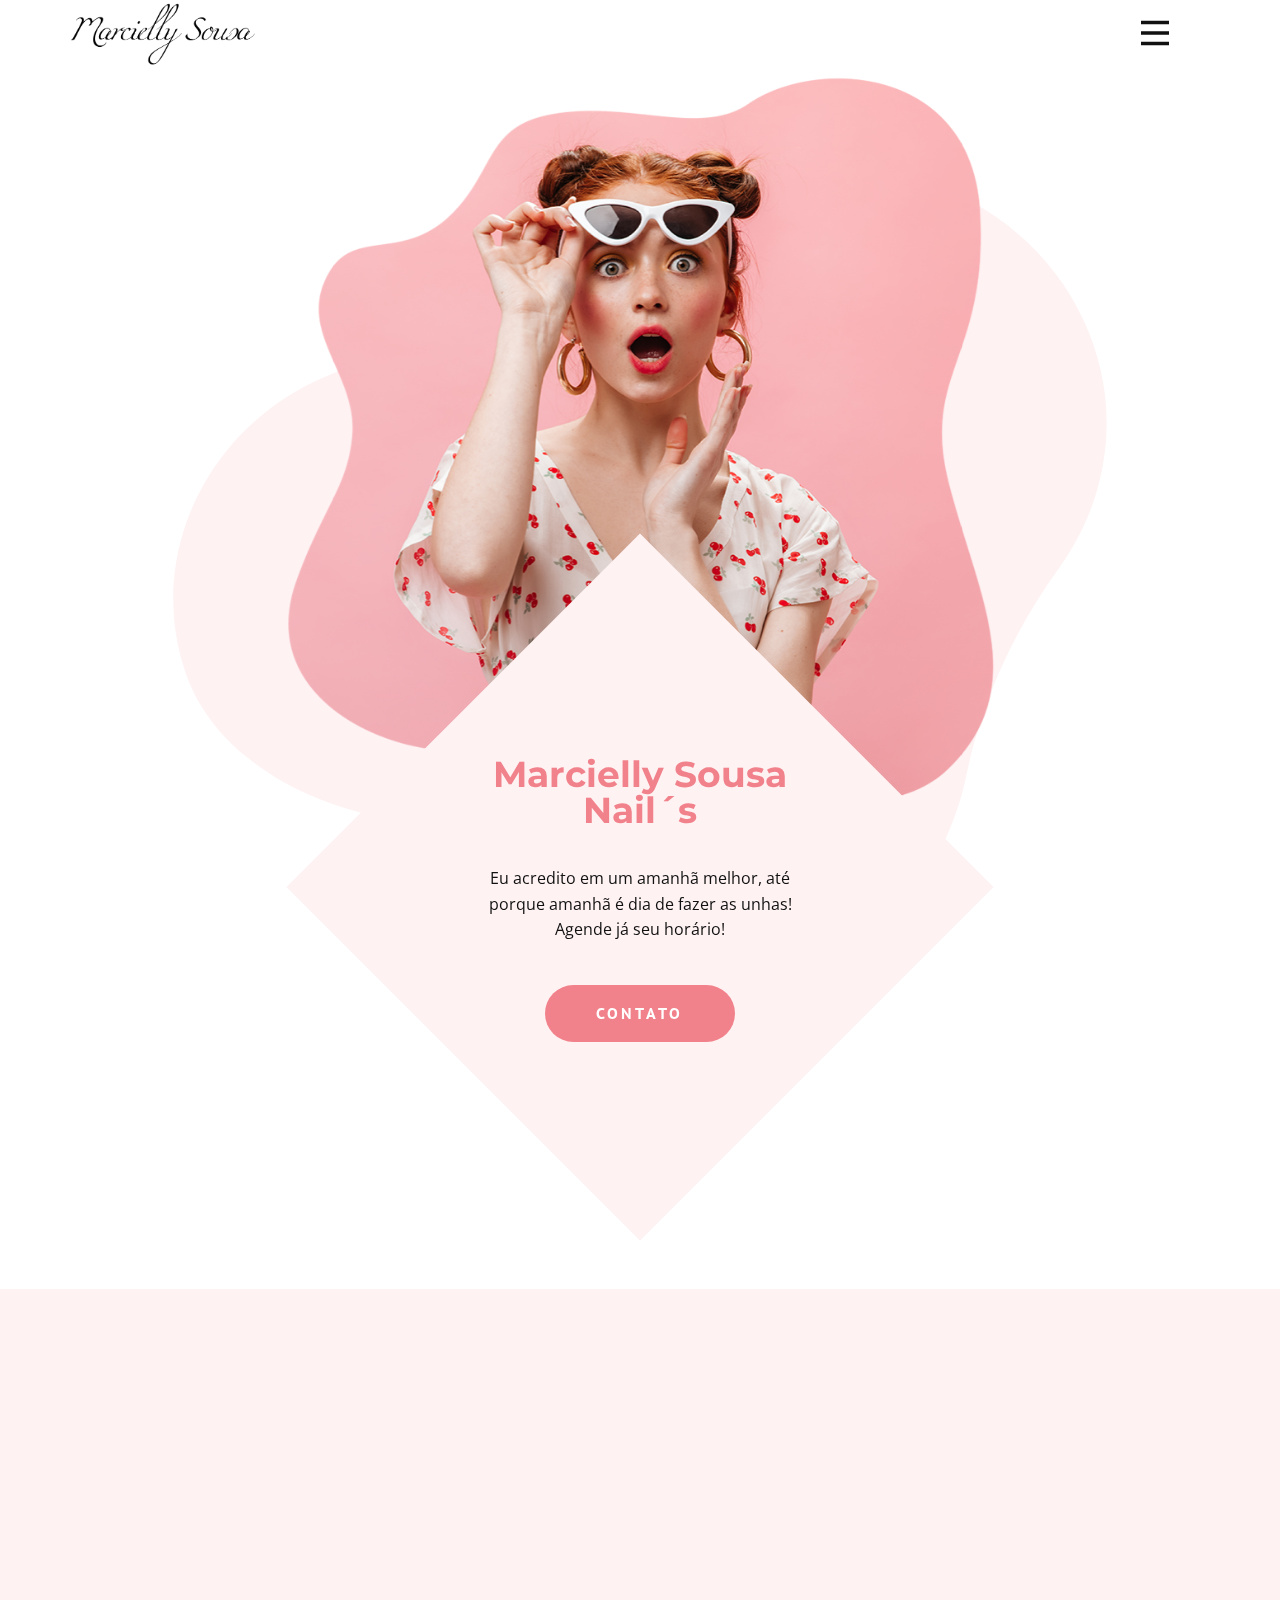
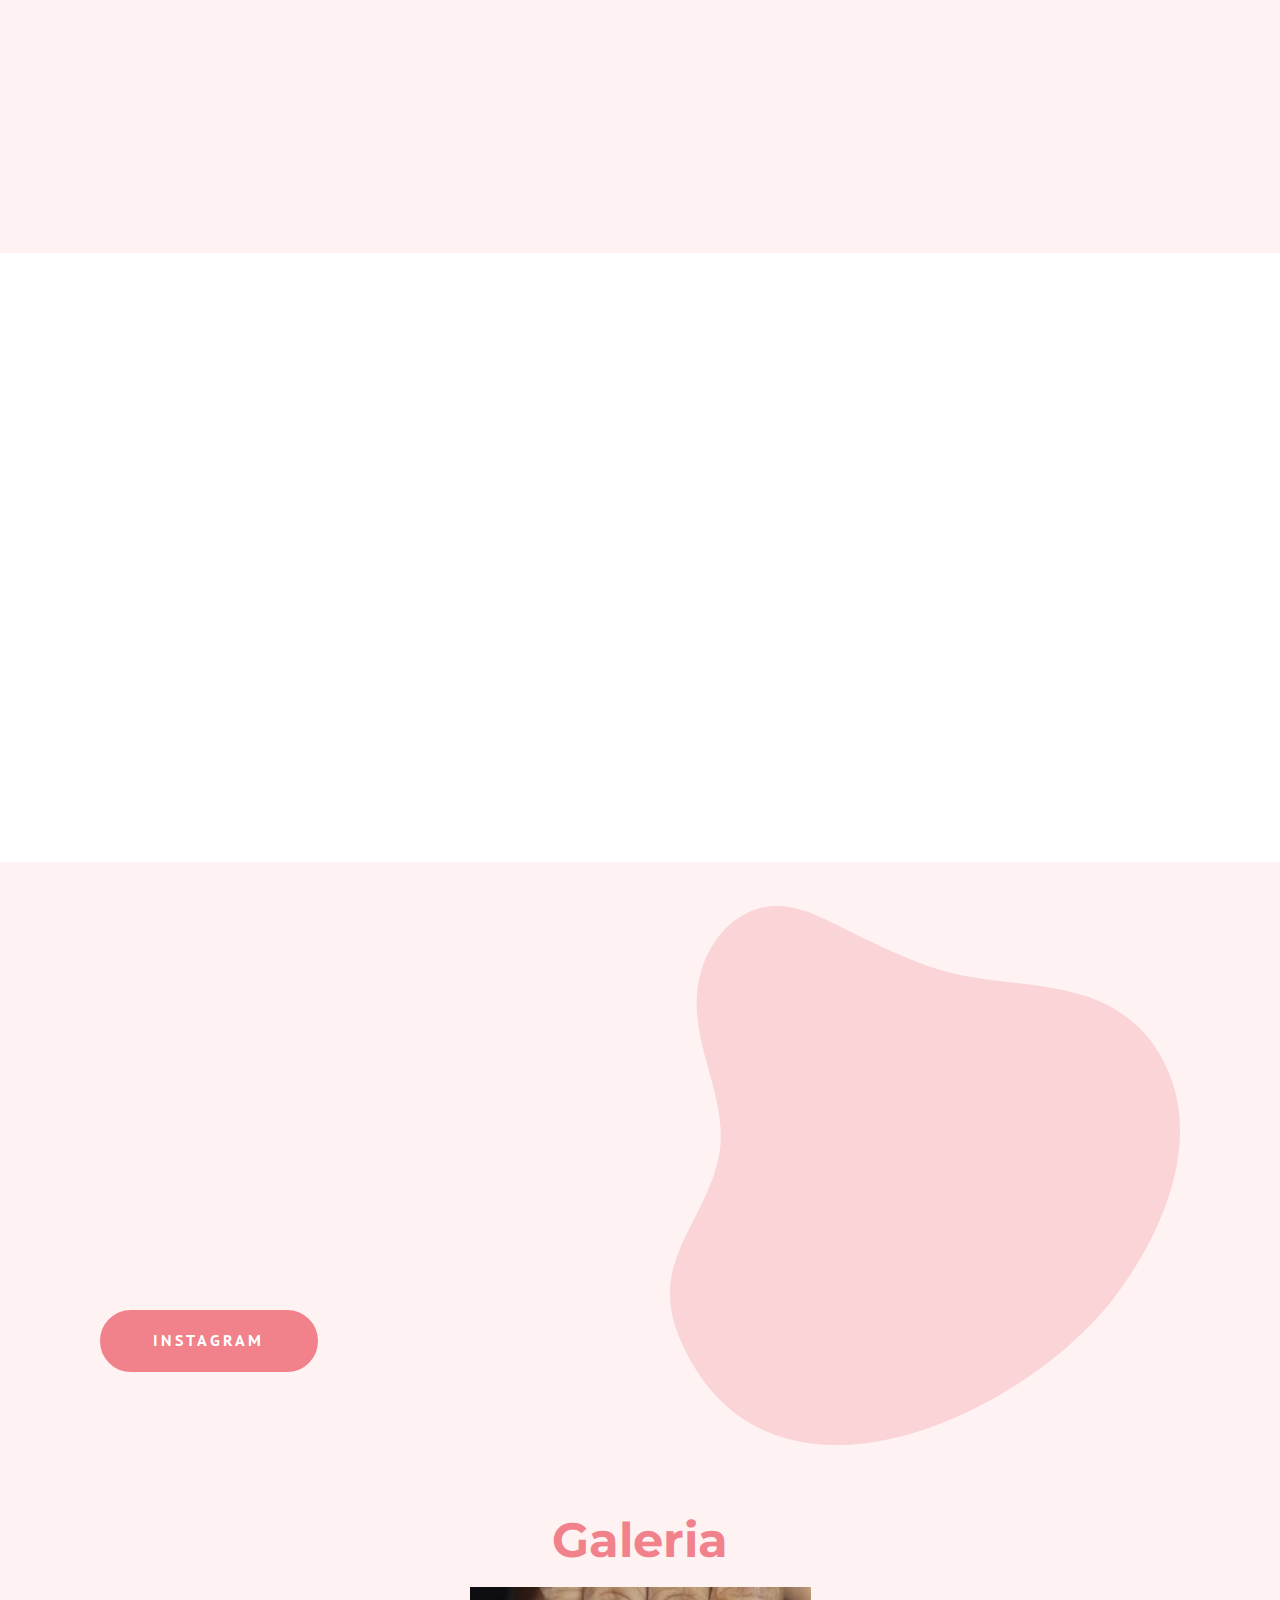
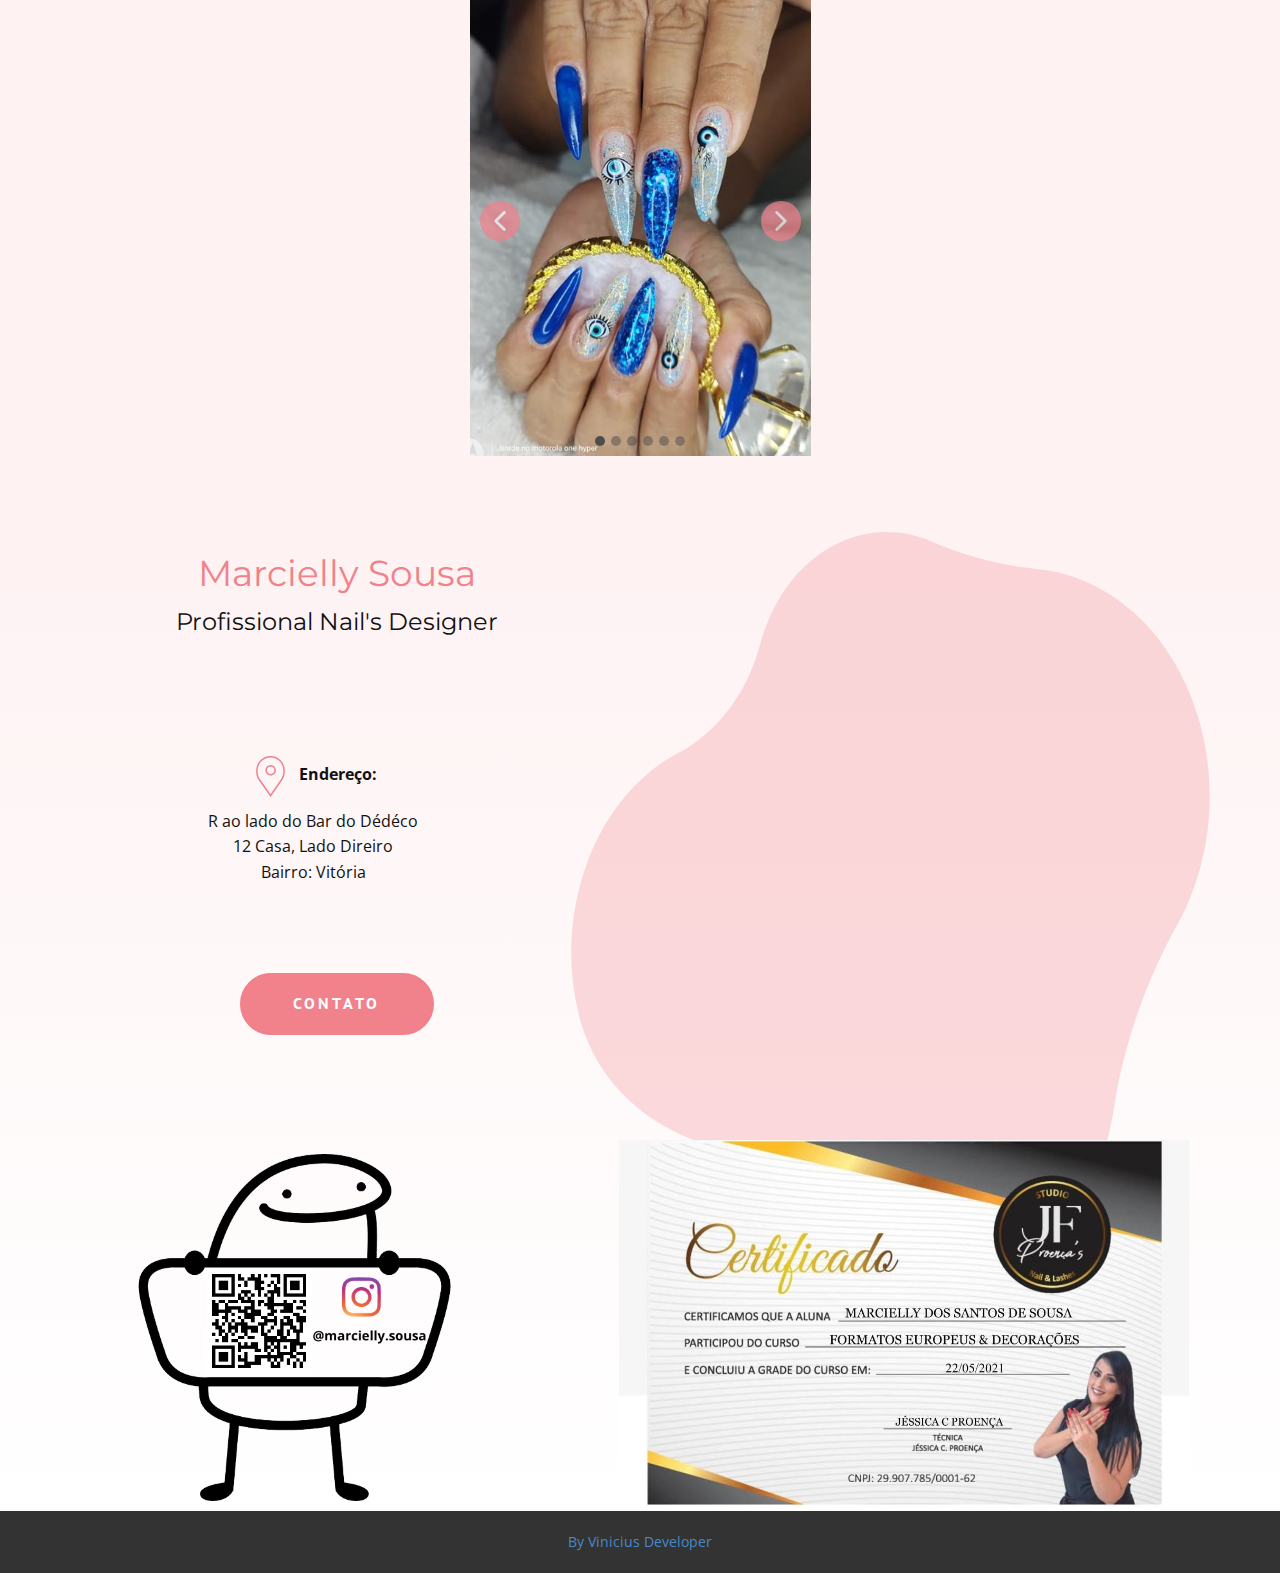
<file: index.html>
<!DOCTYPE html>
<html style="font-size: 16px;" lang="pt"><head>
    <meta name="viewport" content="width=device-width, initial-scale=1.0">
    <meta charset="utf-8">
    <meta name="keywords" content="Simple steps, ​Top Fashion and Beauty Tips">
    <meta name="description" content="">
    <title>Página Inicial</title>
    <link rel="stylesheet" href="nicepage.css" media="screen">
<link rel="stylesheet" href="Página-Inicial.css" media="screen">
    <script class="u-script" type="text/javascript" src="jquery-1.9.1.min.js" defer=""></script>
    <script class="u-script" type="text/javascript" src="nicepage.js" defer=""></script>
    <meta name="generator" content="Nicepage 4.14.7, nicepage.com">
    <link id="u-theme-google-font" rel="stylesheet" href="https://fonts.googleapis.com/css?family=Montserrat:100,100i,200,200i,300,300i,400,400i,500,500i,600,600i,700,700i,800,800i,900,900i|Open+Sans:300,300i,400,400i,500,500i,600,600i,700,700i,800,800i">
    <link id="u-page-google-font" rel="stylesheet" href="https://fonts.googleapis.com/css?family=Montserrat:100,100i,200,200i,300,300i,400,400i,500,500i,600,600i,700,700i,800,800i,900,900i|PT+Sans:400,400i,700,700i">
    
    
    
    
    
    
    
    <script type="application/ld+json">{
		"@context": "http://schema.org",
		"@type": "Organization",
		"name": "WebSite2471846",
		"url": "/",
		"logo": "images/logonome1.png"
}</script>
    <meta name="theme-color" content="#478ac9">
    <meta property="og:title" content="Página Inicial">
    <meta property="og:description" content="">
    <meta property="og:type" content="website">
    <link rel="canonical" href="/">
  </head>
  <body data-home-page="https://marciellynailsdesigner.nicepage.io/Página-Inicial.html?version=738d2bb8-1426-441e-8de7-b2bdb306bc64" data-home-page-title="Página Inicial" class="u-body u-xl-mode" data-lang="pt"><header class="u-clearfix u-header u-header" id="sec-9b66"><div class="u-clearfix u-sheet u-sheet-1">
        <a href="Página-Inicial.html" data-page-id="2471857" class="u-image u-logo u-image-1" data-image-width="500" data-image-height="173" title="Página Inicial">
          <img src="images/logonome1.png" class="u-logo-image u-logo-image-1" data-lang-en="">
        </a>
        <nav class="u-menu u-menu-one-level u-offcanvas u-menu-1" data-responsive-from="XL">
          <div class="menu-collapse" style="font-size: 1rem; letter-spacing: 0px;">
            <a class="u-button-style u-custom-left-right-menu-spacing u-custom-padding-bottom u-custom-text-active-color u-custom-top-bottom-menu-spacing u-nav-link u-text-active-palette-1-base u-text-hover-palette-2-base" href="#" data-lang-en="{&quot;content&quot;:&quot;<svg class=\&quot;u-svg-link\&quot; viewBox=\&quot;0 0 24 24\&quot;><use xlink:href=\&quot;#menu-hamburger\&quot;></use></svg><svg class=\&quot;u-svg-content\&quot; version=\&quot;1.1\&quot; id=\&quot;menu-hamburger\&quot; viewBox=\&quot;0 0 16 16\&quot; x=\&quot;0px\&quot; y=\&quot;0px\&quot; xmlns:xlink=\&quot;http://www.w3.org/1999/xlink\&quot; xmlns=\&quot;http://www.w3.org/2000/svg\&quot;>    <g>        <rect y=\&quot;1\&quot; width=\&quot;16\&quot; height=\&quot;2\&quot;></rect>        <rect y=\&quot;7\&quot; width=\&quot;16\&quot; height=\&quot;2\&quot;></rect>        <rect y=\&quot;13\&quot; width=\&quot;16\&quot; height=\&quot;2\&quot;></rect>    </g></svg>&quot;,&quot;href&quot;:&quot;#&quot;}" style="padding: 6px; font-size: calc(1em + 12px);">
              <svg class="u-svg-link" viewBox="0 0 24 24"><use xlink:href="#menu-hamburger"></use></svg>
              <svg class="u-svg-content" version="1.1" id="menu-hamburger" viewBox="0 0 16 16" x="0px" y="0px" xmlns:xlink="http://www.w3.org/1999/xlink" xmlns="http://www.w3.org/2000/svg"><g><rect y="1" width="16" height="2"></rect><rect y="7" width="16" height="2"></rect><rect y="13" width="16" height="2"></rect>
</g></svg>
            </a>
          </div>
          <div class="u-custom-menu u-nav-container">
            <ul class="u-nav u-unstyled u-nav-1"><li class="u-nav-item"><a class="u-button-style u-nav-link u-text-active-palette-2-base u-text-hover-palette-2-base" href="Página-Inicial.html" style="padding: 10px 20px;">Página Inicial</a>
</li><li class="u-nav-item"><a class="u-button-style u-nav-link u-text-active-palette-2-base u-text-hover-palette-2-base" href="https://api.whatsapp.com/send?phone=5591993090369" target="_blank" style="padding: 10px 20px;">Contato</a>
</li></ul>
          </div>
          <div class="u-custom-menu u-nav-container-collapse">
            <div class="u-black u-container-style u-inner-container-layout u-opacity u-opacity-95 u-sidenav">
              <div class="u-inner-container-layout u-sidenav-overflow">
                <div class="u-menu-close"></div>
                <ul class="u-align-center u-nav u-popupmenu-items u-unstyled u-nav-2"><li class="u-nav-item"><a class="u-button-style u-nav-link" href="Página-Inicial.html">Página Inicial</a>
</li><li class="u-nav-item"><a class="u-button-style u-nav-link" href="https://api.whatsapp.com/send?phone=5591993090369" target="_blank">Contato</a>
</li></ul>
              </div>
            </div>
            <div class="u-black u-menu-overlay u-opacity u-opacity-70"></div>
          </div>
        </nav>
      </div></header> 
    <section class="u-align-center u-clearfix u-section-1" id="sec-b9d9">
      <div class="u-clearfix u-sheet u-valign-middle-md u-valign-middle-sm u-sheet-1">
        <div class="u-expanded-width-sm u-shape u-shape-svg u-text-palette-2-light-3 u-shape-1" data-animation-name="customAnimationIn" data-animation-duration="1500" data-animation-direction="X" data-animation-delay="500">
          <svg class="u-svg-link" preserveAspectRatio="none" viewBox="0 0 160 150" style=""><use xlink:href="#svg-cade"></use></svg>
          <svg class="u-svg-content" viewBox="0 0 160 150" x="0px" y="0px" id="svg-cade"><path d="M43.2,126.9c14.2,1.3,27.6,7,39.1,15.6c8.3,6.1,19.4,10.3,32.7,5.3c11.7-4.4,18.6-17.4,21-30.2c2.6-13.3,8.1-25.9,15.7-37.1
	c8.3-12.1,10.8-27.9,5.3-42.7C150.5,20.3,134.6,9,117,7.6C107.9,6.9,98.8,5,90.1,1.9C83-0.6,75-0.7,67.4,2.1
	c-9.9,3.7-17,11.6-20.1,21c-3.3,10.1-10.9,18-20.6,22.2c-0.1,0-0.1,0.1-0.2,0.1c-20.3,8.9-31,32-24.6,53.2
	C6.9,115.6,25.2,125.2,43.2,126.9z"></path></svg>
        </div>
        <img class="u-expanded-width-sm u-image u-image-contain u-image-1" src="images/52c70f34-3694-5b1a-028f-bb6d4f256f7d.png" data-image-width="900" data-image-height="912" data-animation-name="customAnimationIn" data-animation-duration="1500" data-lang-en=""><span class="u-hidden-sm u-hidden-xs u-icon u-text-palette-2-light-3 u-icon-1" data-animation-name="customAnimationIn" data-animation-duration="1500" data-animation-delay="500"><svg class="u-svg-link" preserveAspectRatio="xMidYMin slice" viewBox="0 0 1000 1000" style=""><use xlink:href="#svg-3a1a"></use></svg><svg class="u-svg-content" viewBox="0 0 1000 1000" x="0px" y="0px" id="svg-3a1a" style="enable-background:new 0 0 1000 1000;"><rect x="152.8" y="152.8" transform="matrix(0.7071 -0.7071 0.7071 0.7071 -207.1068 500)" style="fill:currentColor;" width="694.4" height="694.4"></rect></svg></span>
        <div class="u-align-center u-container-style u-group u-shape-rectangle u-group-1" data-animation-name="customAnimationIn" data-animation-duration="1000">
          <div class="u-container-layout u-container-layout-1">
            <h3 class="u-text u-text-palette-2-base u-text-1" data-lang-en="Beauty Secrets"> Marcielly Sousa<br>Nail´s
            </h3>
            <p class="u-text u-text-2" data-lang-en="Habitant morbi tristique senectus et. Nec dui nunc mattis enim ut tellus. Semper auctor neque vitae tempus quam pellentesque nec nam aliquam.&amp;nbsp;<br><br>Image from <a href=&quot;https://www.freepik.com/&quot; class=&quot;u-active-none u-border-1 u-border-active-grey-60 u-border-hover-grey-60 u-border-no-left u-border-no-right u-border-no-top u-border-palette-2-base u-bottom-left-radius-0 u-bottom-right-radius-0 u-btn u-button-link u-button-style u-hover-none u-none u-radius-0 u-text-body-color u-top-left-radius-0 u-top-right-radius-0 u-block-4c1d-10&quot; target=&quot;_blank&quot; style=&quot;font-weight: 500; padding-top: 0; padding-bottom: 0; padding-left: 0; padding-right: 0&quot;>Freepik</a>"> Eu acredito em um amanhã melhor, até porque amanhã é dia de fazer as unhas! Agende já seu horário!<br>
            </p>
            <a href="https://api.whatsapp.com/send?phone=5591993090369" class="u-active-white u-border-none u-btn u-btn-round u-button-style u-custom-font u-font-pt-sans u-hover-white u-palette-2-base u-radius-50 u-text-active-palette-2-base u-text-hover-palette-2-base u-btn-1" data-lang-en="read more" target="_blank">CONTATO</a>
          </div>
        </div>
      </div>
    </section>
    <section class="u-align-center u-clearfix u-palette-2-light-3 u-section-2" id="carousel_81fa">
      <div class="u-clearfix u-sheet u-valign-middle-lg u-sheet-1">
        <h2 class="u-text u-text-default-xl u-text-1" data-animation-name="customAnimationIn" data-animation-duration="1500" data-animation-delay="500" data-lang-en="Simple steps"> Serviços</h2>
        <div class="u-expanded-width-lg u-expanded-width-xl u-list u-list-1">
          <div class="u-repeater u-repeater-1">
            <div class="u-align-left u-border-2 u-border-palette-2-light-2 u-container-style u-list-item u-radius-20 u-repeater-item u-shape-round u-white u-list-item-1" data-animation-name="customAnimationIn" data-animation-duration="1500">
              <div class="u-container-layout u-similar-container u-valign-bottom-md u-valign-bottom-sm u-valign-bottom-xs u-valign-top-lg u-valign-top-xl u-container-layout-1">
                <div class="u-align-center u-container-style u-group u-palette-2-light-3 u-radius-50 u-shape-round u-group-1" data-animation-name="customAnimationIn" data-animation-duration="1500">
                  <div class="u-container-layout u-valign-middle">
                    <h6 class="u-text u-text-palette-2-base u-text-2" data-lang-en="1">1</h6>
                  </div>
                </div>
                <h5 class="u-text u-text-palette-2-base u-text-3" data-animation-name="customAnimationIn" data-animation-duration="1500" data-animation-delay="500" data-lang-en="​Drink water"> Alongamento</h5>
                <ul class="u-text u-text-grey-50 u-text-4" data-animation-name="customAnimationIn" data-animation-duration="1500" data-animation-delay="0" data-lang-en="Sample text. Click to select the text box. Click again or double click to start editing the text.">
                  <li> Aplicação de Fibra</li>
                  <li>Banho de Gel</li>
                </ul>
                <a href="https://api.whatsapp.com/send?phone=5591993090369" class="u-border-2 u-border-palette-2-base u-btn u-btn-round u-button-style u-hover-palette-2-base u-none u-radius-50 u-text-hover-white u-btn-1" data-animation-name="customAnimationIn" data-animation-duration="1500" data-animation-delay="500" data-lang-en="more" target="_blank">AGENDE JÁ</a>
              </div>
            </div>
            <div class="u-align-left u-border-2 u-border-palette-2-light-2 u-container-style u-list-item u-radius-20 u-repeater-item u-shape-round u-video-cover u-white u-list-item-2" data-animation-name="customAnimationIn" data-animation-duration="1500">
              <div class="u-container-layout u-similar-container u-valign-bottom-md u-valign-bottom-sm u-valign-bottom-xs u-valign-top-lg u-valign-top-xl u-container-layout-3">
                <div class="u-align-center u-container-style u-group u-palette-2-light-3 u-radius-50 u-shape-round u-group-2" data-animation-name="customAnimationIn" data-animation-duration="1500">
                  <div class="u-container-layout u-valign-middle">
                    <h6 class="u-text u-text-default u-text-palette-2-base u-text-5" data-lang-en="2">2</h6>
                  </div>
                </div>
                <h5 class="u-text u-text-palette-2-base u-text-6" data-animation-name="customAnimationIn" data-animation-duration="1500" data-animation-delay="500" data-lang-en="​Use face masks"> Manutenção</h5>
                <ul class="u-text u-text-grey-50 u-text-7" data-animation-name="customAnimationIn" data-animation-duration="1500" data-animation-delay="0" data-lang-en="Sample text. Click to select the text box. Click again or double click to start editing the text.">
                  <li> Fibra</li>
                  <li>Banho de Gel</li>
                  <li>Blindagem</li>
                </ul>
                <a href="https://api.whatsapp.com/send?phone=5591993090369" class="u-border-2 u-border-palette-2-base u-btn u-btn-round u-button-style u-hover-palette-2-base u-none u-radius-50 u-text-hover-white u-btn-2" data-animation-name="customAnimationIn" data-animation-duration="1500" data-animation-delay="500" data-lang-en="more" target="_blank"> AGENDE JÁ</a>
              </div>
            </div>
            <div class="u-align-left u-border-2 u-border-palette-2-light-2 u-container-style u-list-item u-radius-20 u-repeater-item u-shape-round u-video-cover u-white u-list-item-3" data-animation-name="customAnimationIn" data-animation-duration="1500">
              <div class="u-container-layout u-similar-container u-valign-bottom-md u-valign-bottom-sm u-valign-bottom-xs u-valign-top-lg u-valign-top-xl u-container-layout-5">
                <div class="u-align-center u-container-style u-group u-palette-2-light-3 u-radius-50 u-shape-round u-group-3" data-animation-name="customAnimationIn" data-animation-duration="1500">
                  <div class="u-container-layout u-valign-middle">
                    <h6 class="u-text u-text-default u-text-palette-2-base u-text-8" data-lang-en="3">3</h6>
                  </div>
                </div>
                <h5 class="u-text u-text-palette-2-base u-text-9" data-animation-name="customAnimationIn" data-animation-duration="1500" data-animation-delay="500" data-lang-en="​Use face gloss"> Adicionais</h5>
                <ul class="u-text u-text-grey-50 u-text-10" data-animation-name="customAnimationIn" data-animation-duration="1500" data-animation-delay="0" data-lang-en="Sample text. Click to select the text box. Click again or double click to start editing the text.">
                  <li> Retirada do Alongamento</li>
                  <li>Unha Quebrada: Na Manutenção ou Fora da Manutenção</li>
                </ul>
                <a href="https://api.whatsapp.com/send?phone=5591993090369" class="u-border-2 u-border-palette-2-base u-btn u-btn-round u-button-style u-hover-palette-2-base u-none u-radius-50 u-text-hover-white u-btn-3" data-animation-name="customAnimationIn" data-animation-duration="1500" data-animation-delay="500" data-lang-en="more" target="_blank"> AGENDE JÁ</a>
              </div>
            </div>
          </div>
        </div>
      </div>
    </section>
    <section class="u-clearfix u-valign-middle-md u-valign-middle-sm u-white u-section-3" id="carousel_3839">
      <div class="u-clearfix u-layout-wrap u-layout-wrap-1">
        <div class="u-layout" style="">
          <div class="u-layout-row" style="">
            <div class="u-align-left-xl u-container-style u-layout-cell u-shape-rectangle u-size-29-lg u-size-29-xl u-size-60-md u-size-60-sm u-size-60-xs u-layout-cell-1" data-animation-name="customAnimationIn" data-animation-duration="1500" data-animation-delay="500">
              <div class="u-container-layout u-valign-top-sm u-container-layout-1">
                <h3 class="u-align-center-lg u-align-center-md u-align-center-sm u-align-center-xs u-text u-text-palette-2-base u-text-1" data-lang-en="​How to refresh your style">
                  <span style="font-size: 2rem;">Benefícios de Fazer as Unhas</span>
                </h3>
                <ul class="u-align-left-lg u-align-left-md u-align-left-sm u-align-left-xs u-text u-text-2" data-lang-en="​Duis aute irure dolor in reprehenderit in voluptate velit esse cillum dolore eu fugiat nulla pariatur. Excepteur sint occaecat cupidatat non proident, sunt in culpa qui officia deserunt mollit anim id est laborum.">
                  <li> Limpeza</li>
                  <li>Melhora da Circulação Sanguínea</li>
                  <li>Prevenção Contra Fungos</li>
                  <li>Alívio de Estresse</li>
                  <li>Melhora da Autoestima</li>
                </ul>
                <p class="u-align-center-lg u-align-center-md u-align-center-sm u-align-center-xs u-text u-text-3" data-lang-en="​Duis aute irure dolor in reprehenderit in voluptate velit esse cillum dolore eu fugiat nulla pariatur."> Uma mulher com as unhas feitas não quer guerra com ninguém!</p>
                <a href="https://api.whatsapp.com/send?phone=5591993090369" class="u-active-white u-border-2 u-border-active-palette-2-light-1 u-border-hover-palette-2-light-1 u-border-palette-2-light-1 u-btn u-btn-round u-button-style u-custom-font u-font-pt-sans u-hover-white u-palette-2-base u-radius-50 u-text-active-palette-2-base u-text-hover-palette-2-base u-btn-1" data-lang-en="read more" target="_blank">CONTATO</a>
              </div>
            </div>
            <div class="u-container-style u-layout-cell u-size-31-lg u-size-31-xl u-size-60-md u-size-60-sm u-size-60-xs u-layout-cell-2">
              <div class="u-container-layout u-container-layout-2">
                <div class="u-expanded-width-xs u-opacity u-opacity-55 u-shape u-shape-svg u-text-palette-2-light-2 u-shape-1" data-animation-name="customAnimationIn" data-animation-duration="1500" data-animation-delay="500">
                  <svg class="u-svg-link" preserveAspectRatio="none" viewBox="0 0 160 160" style=""><use xlink:href="#svg-293e"></use></svg>
                  <svg class="u-svg-content" viewBox="0 0 160 160" x="0px" y="0px" id="svg-293e"><path d="M157.4,45.5c11.3-39.1-16.3-50.2-43.8-43.8c-25.2,5.8-35.5,17.2-61,16.5C21.7,17.4,0,39.8,0,71.3
	c0,49.1,58.2,47.8,76.2,68.5c38.8,44.7,92.8,8.2,79.3-40.3C148.1,73.2,155.9,50.6,157.4,45.5z"></path></svg>
                </div>
                <img class="u-expanded-width-sm u-expanded-width-xs u-image u-image-contain u-image-1" src="images/Designsemnome7.png" data-image-width="1080" data-image-height="1080" data-animation-name="customAnimationIn" data-animation-duration="1500" data-animation-delay="500" data-lang-en="">
                <div class="u-gradient u-opacity u-opacity-60 u-shape u-shape-circle u-shape-2" data-animation-name="customAnimationIn" data-animation-duration="1500" data-animation-delay="500"></div>
              </div>
            </div>
          </div>
        </div>
      </div>
    </section>
    <section class="u-clearfix u-palette-2-light-3 u-section-4" id="carousel_f77e">
      <div class="u-clearfix u-sheet u-sheet-1">
        <div class="u-clearfix u-expanded-width u-layout-wrap u-layout-wrap-1">
          <div class="u-gutter-0 u-layout">
            <div class="u-layout-row">
              <div class="u-container-style u-layout-cell u-size-30 u-layout-cell-1">
                <div class="u-container-layout u-container-layout-1">
                  <img class="u-image u-image-default u-preserve-proportions u-image-1" src="images/1.png" alt="" data-image-width="500" data-image-height="500" data-animation-name="flipIn" data-animation-duration="1000" data-animation-direction="X"><span class="u-icon u-text-palette-2-base u-icon-1" data-animation-name="pulse" data-animation-duration="5000" data-animation-direction=""><svg class="u-svg-link" preserveAspectRatio="xMidYMin slice" viewBox="0 0 51.997 51.997" style=""><use xlink:href="#svg-6718"></use></svg><svg class="u-svg-content" viewBox="0 0 51.997 51.997" x="0px" y="0px" id="svg-6718" style="enable-background:new 0 0 51.997 51.997;"><g><path d="M51.911,16.242C51.152,7.888,45.239,1.827,37.839,1.827c-4.93,0-9.444,2.653-11.984,6.905
		c-2.517-4.307-6.846-6.906-11.697-6.906c-7.399,0-13.313,6.061-14.071,14.415c-0.06,0.369-0.306,2.311,0.442,5.478
		c1.078,4.568,3.568,8.723,7.199,12.013l18.115,16.439l18.426-16.438c3.631-3.291,6.121-7.445,7.199-12.014
		C52.216,18.553,51.97,16.611,51.911,16.242z M49.521,21.261c-0.984,4.172-3.265,7.973-6.59,10.985L25.855,47.481L9.072,32.25
		c-3.331-3.018-5.611-6.818-6.596-10.99c-0.708-2.997-0.417-4.69-0.416-4.701l0.015-0.101C2.725,9.139,7.806,3.826,14.158,3.826
		c4.687,0,8.813,2.88,10.771,7.515l0.921,2.183l0.921-2.183c1.927-4.564,6.271-7.514,11.069-7.514
		c6.351,0,11.433,5.313,12.096,12.727C49.938,16.57,50.229,18.264,49.521,21.261z"></path>
</g></svg></span>
                  <a href="https://www.instagram.com/marcielly.sousa/" class="u-active-white u-border-2 u-border-active-palette-2-light-1 u-border-hover-palette-2-light-1 u-border-palette-2-light-1 u-btn u-btn-round u-button-style u-custom-font u-font-pt-sans u-hover-white u-palette-2-base u-radius-50 u-text-active-palette-2-base u-text-hover-palette-2-base u-btn-1" data-lang-en="read more" target="_blank">INSTAGRAM</a>
                </div>
              </div>
              <div class="u-container-style u-layout-cell u-size-30 u-layout-cell-2">
                <div class="u-container-layout u-container-layout-2">
                  <div class="u-expanded-width-md u-expanded-width-xl u-opacity u-opacity-50 u-shape u-shape-svg u-text-palette-2-light-2 u-shape-1">
                    <svg class="u-svg-link" preserveAspectRatio="none" viewBox="0 0 160 140" style=""><use xlink:href="#svg-fc3a"></use></svg>
                    <svg class="u-svg-content" viewBox="0 0 160 140" x="0px" y="0px" id="svg-fc3a"><g><g><path d="M138.9,102.2c-9.5,10.1-24.4,20.2-41.2,27.4C63.2,144.5,21,147.1,3.1,112.4c-9.9-19.1,6.5-28.8,11.8-45.7
			c5.3-16.9-11.4-32.3-5.1-49.9c1.8-4.9,4.9-9,8.9-11.9C24,1,30.8-0.8,37.8,0.3C43.6,1.2,49,3.5,54.3,5.7c8.8,3.7,17.4,7.1,26.3,9.8
			c15.7,4.7,31.3,3.7,47.1,7.2c8.5,1.9,16.7,5.6,22.6,11.8C170.3,55.7,155.8,84.1,138.9,102.2z"></path>
</g>
</g></svg>
                  </div>
                  <img class="u-image u-image-contain u-image-default u-image-2" src="images/Designsemnome8.png" data-image-width="1080" data-image-height="1080" data-lang-en="" data-animation-name="customAnimationIn" data-animation-duration="1000" data-animation-direction="">
                </div>
              </div>
            </div>
          </div>
        </div>
      </div>
    </section>
    <section class="u-clearfix u-palette-2-light-3 u-section-5" id="carousel_4785">
      <div class="u-clearfix u-sheet u-sheet-1">
        <h3 class="u-text u-text-default u-text-1">Galeria</h3>
        <div class="u-carousel u-gallery u-gallery-slider u-layout-carousel u-lightbox u-no-transition u-show-text-none u-gallery-1" data-interval="5000" data-u-ride="carousel" id="carousel-4801">
          <ol class="u-absolute-hcenter u-carousel-indicators u-carousel-indicators-1">
            <li data-u-target="#carousel-4801" data-u-slide-to="0" class="u-active u-grey-70 u-shape-circle" style="width: 10px; height: 10px;"></li>
            <li data-u-target="#carousel-4801" data-u-slide-to="1" class="u-grey-70 u-shape-circle" style="width: 10px; height: 10px;"></li>
            <li data-u-target="#carousel-4801" data-u-slide-to="2" class="u-grey-70 u-shape-circle" style="width: 10px; height: 10px;"></li>
            <li data-u-target="#carousel-4801" data-u-slide-to="3" class="u-grey-70 u-shape-circle" style="width: 10px; height: 10px;"></li>
            <li data-u-target="#carousel-4801" data-u-slide-to="4" class="u-grey-70 u-shape-circle" style="width: 10px; height: 10px;"></li>
            <li data-u-target="#carousel-4801" data-u-slide-to="5" class="u-grey-70 u-shape-circle" style="width: 10px; height: 10px;"></li>
          </ol>
          <div class="u-carousel-inner u-gallery-inner" role="listbox">
            <div class="u-active u-carousel-item u-gallery-item u-carousel-item-1">
              <div class="u-back-slide" data-image-width="512" data-image-height="640">
                <img class="u-back-image u-expanded" src="images/WhatsAppImage2022-07-19at11.32.141.jpeg">
              </div>
              <div class="u-align-center u-over-slide u-shading u-valign-bottom u-over-slide-1">
                <h3 class="u-gallery-heading">Amostra de Título</h3>
                <p class="u-gallery-text">Amostra de Texto</p>
              </div>
            </div>
            <div class="u-carousel-item u-gallery-item u-carousel-item-2">
              <div class="u-back-slide" data-image-width="864" data-image-height="1080">
                <img class="u-back-image u-expanded" src="images/WhatsAppImage2022-07-19at11.32.144.jpeg">
              </div>
              <div class="u-align-center u-over-slide u-shading u-valign-bottom u-over-slide-2">
                <h3 class="u-gallery-heading">Amostra de Título</h3>
                <p class="u-gallery-text">Amostra de Texto</p>
              </div>
            </div>
            <div class="u-carousel-item u-gallery-item u-carousel-item-3">
              <div class="u-back-slide" data-image-width="864" data-image-height="1080">
                <img class="u-back-image u-expanded" src="images/WhatsAppImage2022-07-19at11.32.142.jpeg">
              </div>
              <div class="u-align-center u-over-slide u-shading u-valign-bottom u-over-slide-3">
                <h3 class="u-gallery-heading">Amostra de Título</h3>
                <p class="u-gallery-text">Amostra de Texto</p>
              </div>
            </div>
            <div class="u-carousel-item u-gallery-item u-carousel-item-4">
              <div class="u-back-slide" data-image-width="864" data-image-height="1080">
                <img class="u-back-image u-expanded" src="images/WhatsAppImage2022-07-19at11.32.143.jpeg">
              </div>
              <div class="u-align-center u-over-slide u-shading u-valign-bottom u-over-slide-4">
                <h3 class="u-gallery-heading">Amostra de Título</h3>
                <p class="u-gallery-text">Amostra de Texto</p>
              </div>
            </div>
            <div class="u-carousel-item u-gallery-item u-carousel-item-5">
              <div class="u-back-slide" data-image-width="864" data-image-height="1080">
                <img class="u-back-image u-expanded" src="images/WhatsAppImage2022-07-19at11.32.13.jpeg">
              </div>
              <div class="u-align-center u-over-slide u-shading u-valign-bottom u-over-slide-5">
                <h3 class="u-gallery-heading">Amostra de Título</h3>
                <p class="u-gallery-text">Amostra de Texto</p>
              </div>
            </div>
            <div class="u-carousel-item u-gallery-item u-carousel-item-6">
              <div class="u-back-slide" data-image-width="512" data-image-height="640">
                <img class="u-back-image u-expanded" src="images/WhatsAppImage2022-07-19at11.32.14.jpeg">
              </div>
              <div class="u-align-center u-over-slide u-shading u-valign-bottom u-over-slide-6">
                <h3 class="u-gallery-heading"></h3>
                <p class="u-gallery-text"></p>
              </div>
            </div>
          </div>
          <a class="u-absolute-vcenter u-carousel-control u-carousel-control-prev u-hover-palette-2-light-2 u-icon-circle u-opacity u-opacity-70 u-palette-2-base u-spacing-10 u-text-hover-white u-text-white u-carousel-control-1" href="#carousel-4801" role="button" data-u-slide="prev">
            <span aria-hidden="true">
              <svg viewBox="0 0 451.847 451.847"><path d="M97.141,225.92c0-8.095,3.091-16.192,9.259-22.366L300.689,9.27c12.359-12.359,32.397-12.359,44.751,0
c12.354,12.354,12.354,32.388,0,44.748L173.525,225.92l171.903,171.909c12.354,12.354,12.354,32.391,0,44.744
c-12.354,12.365-32.386,12.365-44.745,0l-194.29-194.281C100.226,242.115,97.141,234.018,97.141,225.92z"></path></svg>
            </span>
            <span class="sr-only">
              <svg viewBox="0 0 451.847 451.847"><path d="M97.141,225.92c0-8.095,3.091-16.192,9.259-22.366L300.689,9.27c12.359-12.359,32.397-12.359,44.751,0
c12.354,12.354,12.354,32.388,0,44.748L173.525,225.92l171.903,171.909c12.354,12.354,12.354,32.391,0,44.744
c-12.354,12.365-32.386,12.365-44.745,0l-194.29-194.281C100.226,242.115,97.141,234.018,97.141,225.92z"></path></svg>
            </span>
          </a>
          <a class="u-absolute-vcenter u-carousel-control u-carousel-control-next u-hover-palette-2-light-2 u-icon-circle u-opacity u-opacity-70 u-palette-2-base u-spacing-10 u-text-hover-white u-text-white u-carousel-control-2" href="#carousel-4801" role="button" data-u-slide="next">
            <span aria-hidden="true">
              <svg viewBox="0 0 451.846 451.847"><path d="M345.441,248.292L151.154,442.573c-12.359,12.365-32.397,12.365-44.75,0c-12.354-12.354-12.354-32.391,0-44.744
L278.318,225.92L106.409,54.017c-12.354-12.359-12.354-32.394,0-44.748c12.354-12.359,32.391-12.359,44.75,0l194.287,194.284
c6.177,6.18,9.262,14.271,9.262,22.366C354.708,234.018,351.617,242.115,345.441,248.292z"></path></svg>
            </span>
            <span class="sr-only">
              <svg viewBox="0 0 451.846 451.847"><path d="M345.441,248.292L151.154,442.573c-12.359,12.365-32.397,12.365-44.75,0c-12.354-12.354-12.354-32.391,0-44.744
L278.318,225.92L106.409,54.017c-12.354-12.359-12.354-32.394,0-44.748c12.354-12.359,32.391-12.359,44.75,0l194.287,194.284
c6.177,6.18,9.262,14.271,9.262,22.366C354.708,234.018,351.617,242.115,345.441,248.292z"></path></svg>
            </span>
          </a>
        </div>
        <img class="u-image u-image-default u-preserve-proportions u-image-1" src="images/Designsemnome16.png" alt="" data-image-width="540" data-image-height="540" data-animation-name="bounceIn" data-animation-duration="1000" data-animation-direction=""><span class="infinite u-icon u-text-palette-2-base u-icon-1" data-animation-name="pulse" data-animation-duration="6000" data-animation-direction=""><svg class="u-svg-link" preserveAspectRatio="xMidYMin slice" viewBox="0 0 51.997 51.997" style=""><use xlink:href="#svg-6976"></use></svg><svg class="u-svg-content" viewBox="0 0 51.997 51.997" x="0px" y="0px" id="svg-6976" style="enable-background:new 0 0 51.997 51.997;"><g><path d="M51.911,16.242C51.152,7.888,45.239,1.827,37.839,1.827c-4.93,0-9.444,2.653-11.984,6.905
		c-2.517-4.307-6.846-6.906-11.697-6.906c-7.399,0-13.313,6.061-14.071,14.415c-0.06,0.369-0.306,2.311,0.442,5.478
		c1.078,4.568,3.568,8.723,7.199,12.013l18.115,16.439l18.426-16.438c3.631-3.291,6.121-7.445,7.199-12.014
		C52.216,18.553,51.97,16.611,51.911,16.242z M49.521,21.261c-0.984,4.172-3.265,7.973-6.59,10.985L25.855,47.481L9.072,32.25
		c-3.331-3.018-5.611-6.818-6.596-10.99c-0.708-2.997-0.417-4.69-0.416-4.701l0.015-0.101C2.725,9.139,7.806,3.826,14.158,3.826
		c4.687,0,8.813,2.88,10.771,7.515l0.921,2.183l0.921-2.183c1.927-4.564,6.271-7.514,11.069-7.514
		c6.351,0,11.433,5.313,12.096,12.727C49.938,16.57,50.229,18.264,49.521,21.261z"></path>
</g></svg></span>
      </div>
    </section>
    <section class="u-align-center u-clearfix u-gradient u-section-6" id="carousel_6afb">
      <div class="u-clearfix u-sheet u-sheet-1">
        <div class="u-opacity u-opacity-50 u-shape u-shape-svg u-text-palette-2-light-2 u-shape-1">
          <svg class="u-svg-link" preserveAspectRatio="none" viewBox="0 0 160 150" style=""><use xlink:href="#svg-1073"></use></svg>
          <svg xmlns="http://www.w3.org/2000/svg" xmlns:xlink="http://www.w3.org/1999/xlink" version="1.1" xml:space="preserve" class="u-svg-content" viewBox="0 0 160 150" x="0px" y="0px" id="svg-1073"><path d="M43.2,126.9c14.2,1.3,27.6,7,39.1,15.6c8.3,6.1,19.4,10.3,32.7,5.3c11.7-4.4,18.6-17.4,21-30.2c2.6-13.3,8.1-25.9,15.7-37.1
	c8.3-12.1,10.8-27.9,5.3-42.7C150.5,20.3,134.6,9,117,7.6C107.9,6.9,98.8,5,90.1,1.9C83-0.6,75-0.7,67.4,2.1
	c-9.9,3.7-17,11.6-20.1,21c-3.3,10.1-10.9,18-20.6,22.2c-0.1,0-0.1,0.1-0.2,0.1c-20.3,8.9-31,32-24.6,53.2
	C6.9,115.6,25.2,125.2,43.2,126.9z"></path></svg>
        </div>
        <img class="u-image u-image-default u-image-1" src="images/Designsemnome19.png" alt="" data-image-width="608" data-image-height="1080" data-animation-name="customAnimationIn" data-animation-duration="1000" data-animation-direction="">
        <img class="u-expanded-width-xs u-image u-image-default u-image-2" src="images/certificado.jpeg" alt="" data-image-width="1080" data-image-height="695">
        <h3 class="u-text u-text-default u-text-1"> Marcielly Sousa</h3>
        <h4 class="u-text u-text-default u-text-2"> Profissional Nail's Designer</h4>
        <p class="u-text u-text-default u-text-3"><span class="u-icon u-text-palette-2-base u-icon-1"><svg class="u-svg-content" viewBox="0 0 54.757 54.757" x="0px" y="0px" style="width: 1em; height: 1em;"><g><path d="M27.557,12c-3.859,0-7,3.141-7,7s3.141,7,7,7s7-3.141,7-7S31.416,12,27.557,12z M27.557,24c-2.757,0-5-2.243-5-5
		s2.243-5,5-5s5,2.243,5,5S30.314,24,27.557,24z"></path><path d="M40.94,5.617C37.318,1.995,32.502,0,27.38,0c-5.123,0-9.938,1.995-13.56,5.617c-6.703,6.702-7.536,19.312-1.804,26.952
		L27.38,54.757L42.721,32.6C48.476,24.929,47.643,12.319,40.94,5.617z M41.099,31.431L27.38,51.243L13.639,31.4
		C8.44,24.468,9.185,13.08,15.235,7.031C18.479,3.787,22.792,2,27.38,2s8.901,1.787,12.146,5.031
		C45.576,13.08,46.321,24.468,41.099,31.431z"></path>
</g></svg><img></span>&nbsp; <span style="font-weight: 700;">Endereço:</span>
          <br>R ao lado do Bar do Dédéco<br>12 Casa, Lado Direiro<br>Bairro: Vitória
        </p>
        <a href="https://api.whatsapp.com/send?phone=5591993090369" class="u-active-white u-border-2 u-border-active-palette-2-light-1 u-border-hover-palette-2-light-1 u-border-palette-2-light-1 u-btn u-btn-round u-button-style u-custom-font u-font-pt-sans u-hover-white u-palette-2-base u-radius-50 u-text-active-palette-2-base u-text-hover-palette-2-base u-btn-1" data-lang-en="read more" target="_blank">CONTATO</a>
        <img class="u-image u-image-default u-preserve-proportions u-image-3" src="images/marcielly.sousa.png" alt="" data-image-width="540" data-image-height="540">
      </div>
    </section>
    
    
    <footer class="u-align-center u-clearfix u-footer u-grey-80 u-footer" id="sec-1a27"><div class="u-clearfix u-sheet u-sheet-1">
        <p class="u-small-text u-text u-text-black u-text-variant u-text-1" data-lang-en="Sample text. Click to select the Text Element.">
          <a href="https://api.whatsapp.com/send?phone=5591991697664&amp;text=Ol%C3%A1%2C%20Gostaria%20de%20adquirir%20um%20site!" class="u-active-none u-border-none u-btn u-button-link u-button-style u-hover-none u-none u-text-palette-1-base u-btn-1" target="_blank">By Vinicius Developer</a>
        </p>
      </div></footer>
  
</body></html>
</file>
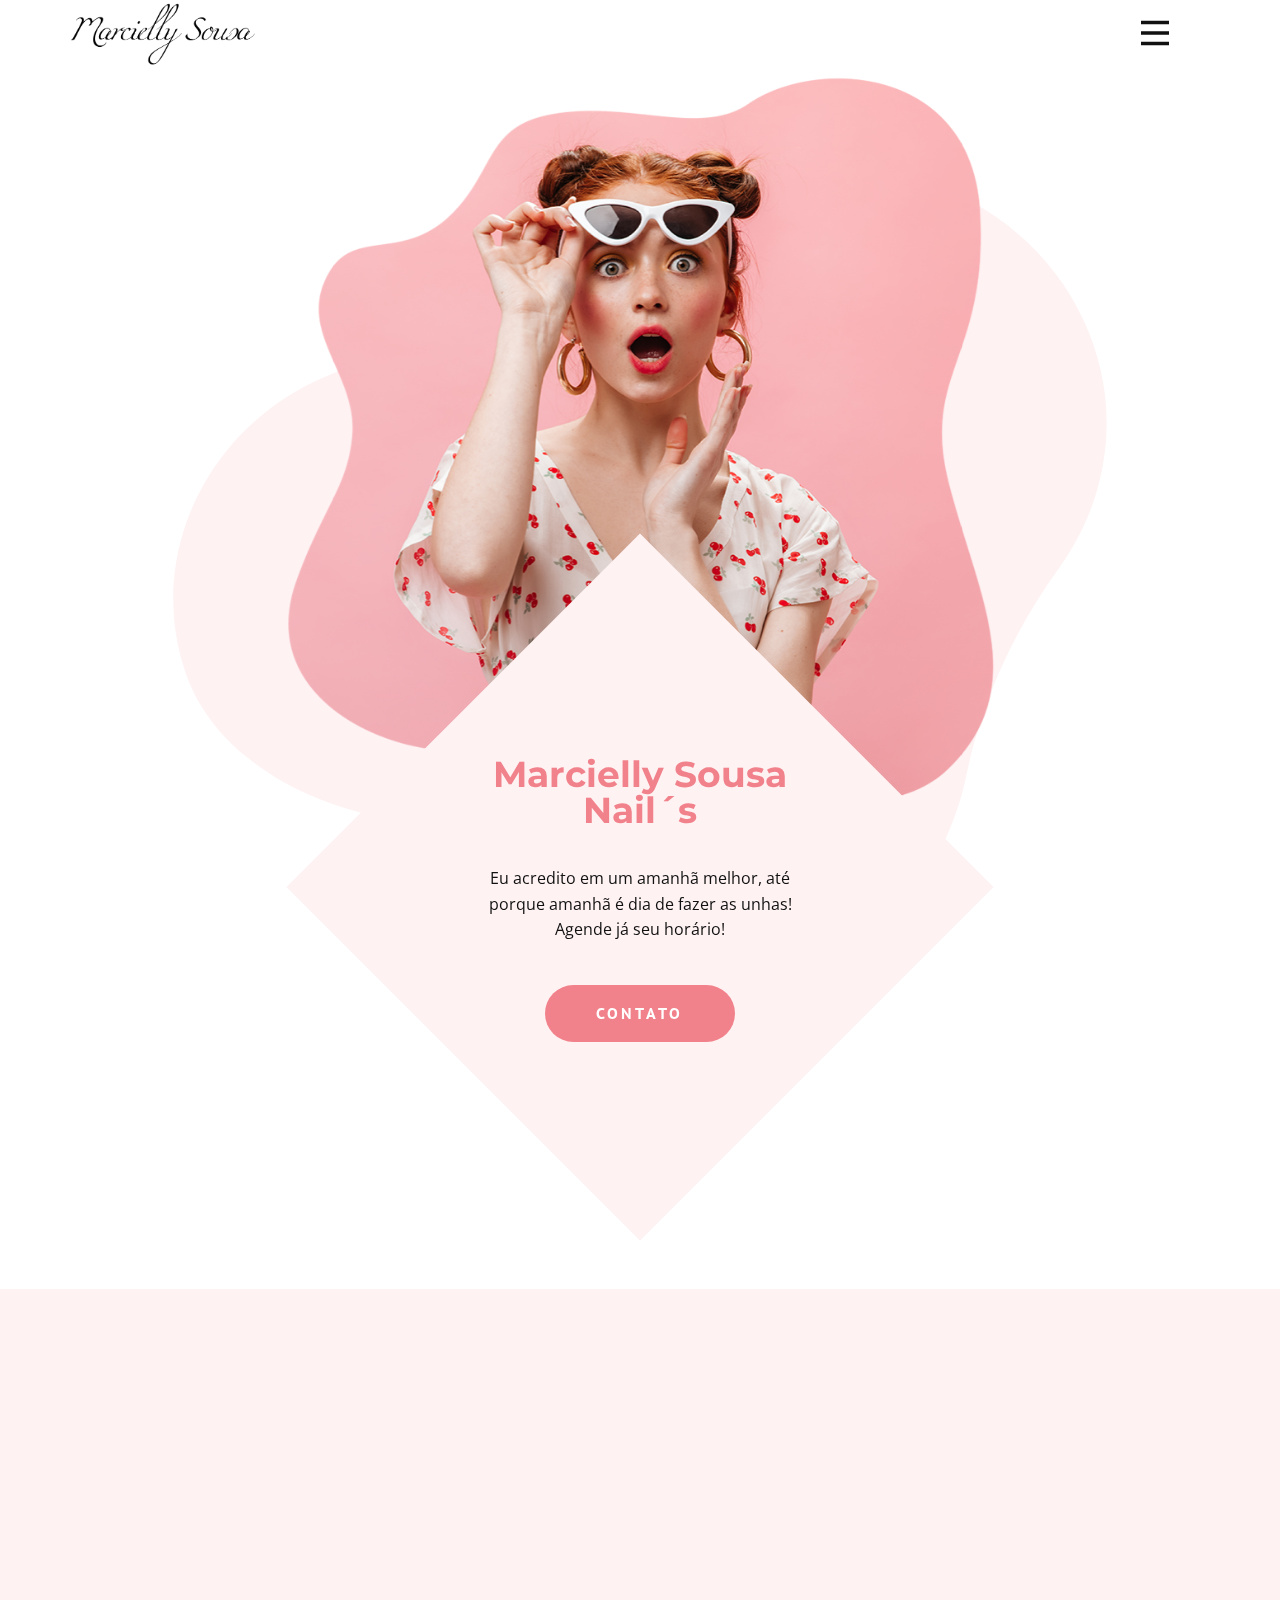
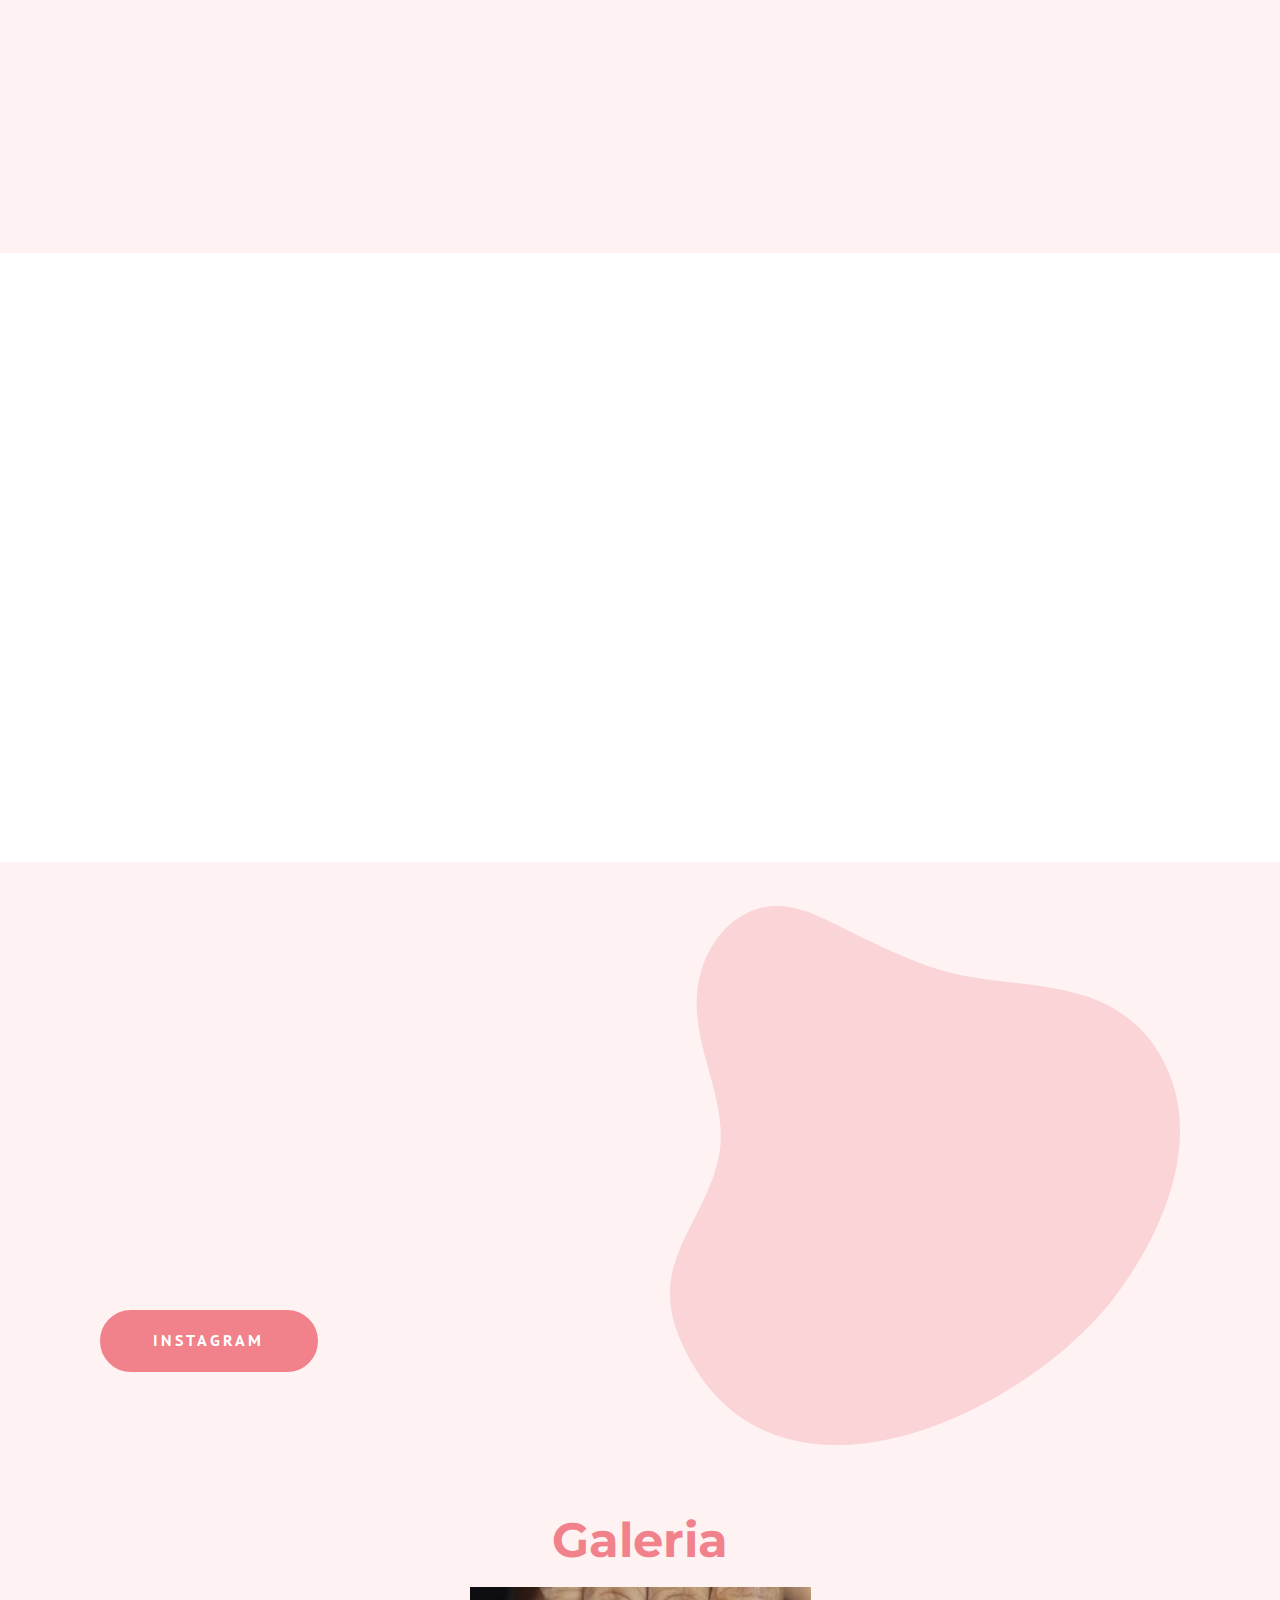
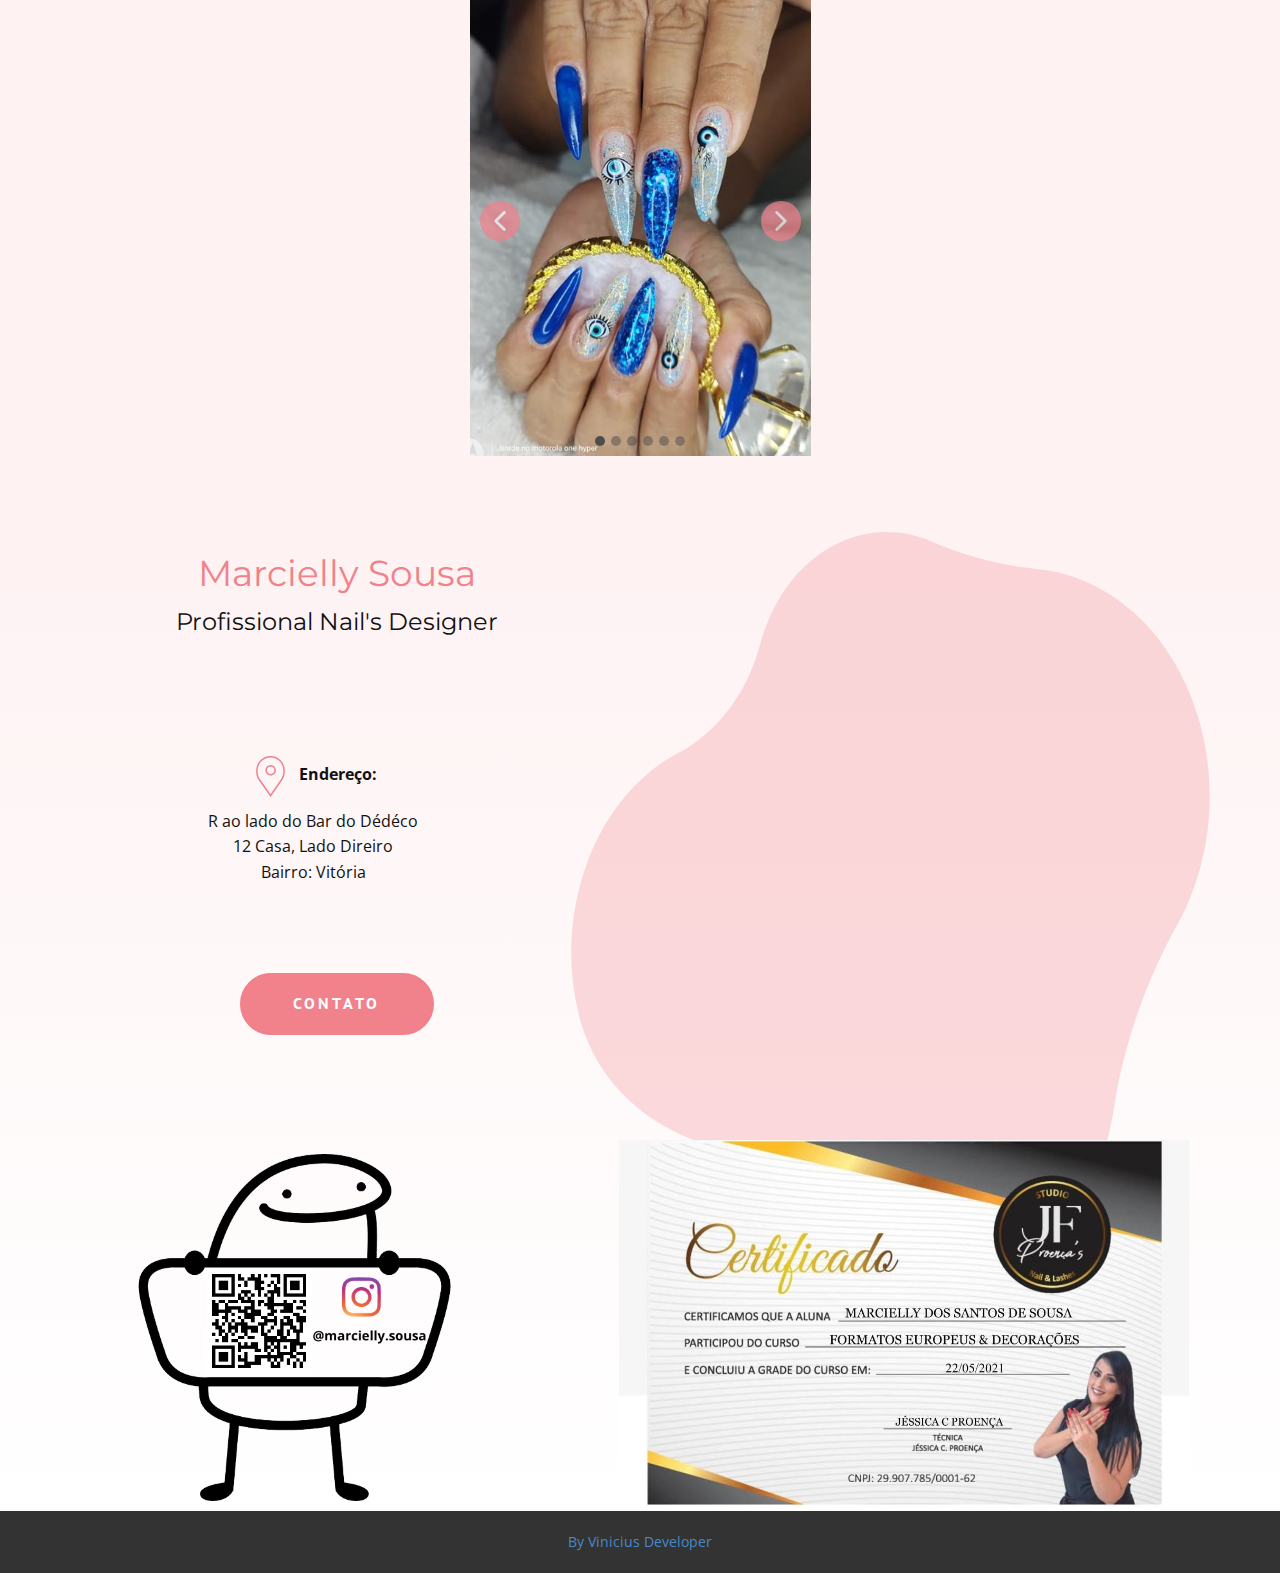
<file: Página-Inicial.html>
<!DOCTYPE html>
<html style="font-size: 16px;" lang="pt"><head>
    <meta name="viewport" content="width=device-width, initial-scale=1.0">
    <meta charset="utf-8">
    <meta name="keywords" content="Simple steps, ​Top Fashion and Beauty Tips">
    <meta name="description" content="">
    <title>Página Inicial</title>
    <link rel="stylesheet" href="nicepage.css" media="screen">
<link rel="stylesheet" href="Página-Inicial.css" media="screen">
    <script class="u-script" type="text/javascript" src="jquery-1.9.1.min.js" defer=""></script>
    <script class="u-script" type="text/javascript" src="nicepage.js" defer=""></script>
    <meta name="generator" content="Nicepage 4.14.7, nicepage.com">
    <link id="u-theme-google-font" rel="stylesheet" href="https://fonts.googleapis.com/css?family=Montserrat:100,100i,200,200i,300,300i,400,400i,500,500i,600,600i,700,700i,800,800i,900,900i|Open+Sans:300,300i,400,400i,500,500i,600,600i,700,700i,800,800i">
    <link id="u-page-google-font" rel="stylesheet" href="https://fonts.googleapis.com/css?family=Montserrat:100,100i,200,200i,300,300i,400,400i,500,500i,600,600i,700,700i,800,800i,900,900i|PT+Sans:400,400i,700,700i">
    
    
    
    
    
    
    
    <script type="application/ld+json">{
		"@context": "http://schema.org",
		"@type": "Organization",
		"name": "WebSite2471846",
		"url": "/",
		"logo": "images/logonome1.png"
}</script>
    <meta name="theme-color" content="#478ac9">
    <meta property="og:title" content="Página Inicial">
    <meta property="og:description" content="">
    <meta property="og:type" content="website">
    <link rel="canonical" href="/">
  </head>
  <body class="u-body u-xl-mode" data-lang="pt"><header class="u-clearfix u-header u-header" id="sec-9b66"><div class="u-clearfix u-sheet u-sheet-1">
        <a href="Página-Inicial.html" data-page-id="2471857" class="u-image u-logo u-image-1" data-image-width="500" data-image-height="173" title="Página Inicial">
          <img src="images/logonome1.png" class="u-logo-image u-logo-image-1" data-lang-en="">
        </a>
        <nav class="u-menu u-menu-one-level u-offcanvas u-menu-1" data-responsive-from="XL">
          <div class="menu-collapse" style="font-size: 1rem; letter-spacing: 0px;">
            <a class="u-button-style u-custom-left-right-menu-spacing u-custom-padding-bottom u-custom-text-active-color u-custom-top-bottom-menu-spacing u-nav-link u-text-active-palette-1-base u-text-hover-palette-2-base" href="#" data-lang-en="{&quot;content&quot;:&quot;<svg class=\&quot;u-svg-link\&quot; viewBox=\&quot;0 0 24 24\&quot;><use xlink:href=\&quot;#menu-hamburger\&quot;></use></svg><svg class=\&quot;u-svg-content\&quot; version=\&quot;1.1\&quot; id=\&quot;menu-hamburger\&quot; viewBox=\&quot;0 0 16 16\&quot; x=\&quot;0px\&quot; y=\&quot;0px\&quot; xmlns:xlink=\&quot;http://www.w3.org/1999/xlink\&quot; xmlns=\&quot;http://www.w3.org/2000/svg\&quot;>    <g>        <rect y=\&quot;1\&quot; width=\&quot;16\&quot; height=\&quot;2\&quot;></rect>        <rect y=\&quot;7\&quot; width=\&quot;16\&quot; height=\&quot;2\&quot;></rect>        <rect y=\&quot;13\&quot; width=\&quot;16\&quot; height=\&quot;2\&quot;></rect>    </g></svg>&quot;,&quot;href&quot;:&quot;#&quot;}" style="padding: 6px; font-size: calc(1em + 12px);">
              <svg class="u-svg-link" viewBox="0 0 24 24"><use xlink:href="#menu-hamburger"></use></svg>
              <svg class="u-svg-content" version="1.1" id="menu-hamburger" viewBox="0 0 16 16" x="0px" y="0px" xmlns:xlink="http://www.w3.org/1999/xlink" xmlns="http://www.w3.org/2000/svg"><g><rect y="1" width="16" height="2"></rect><rect y="7" width="16" height="2"></rect><rect y="13" width="16" height="2"></rect>
</g></svg>
            </a>
          </div>
          <div class="u-custom-menu u-nav-container">
            <ul class="u-nav u-unstyled u-nav-1"><li class="u-nav-item"><a class="u-button-style u-nav-link u-text-active-palette-2-base u-text-hover-palette-2-base" href="Página-Inicial.html" style="padding: 10px 20px;">Página Inicial</a>
</li><li class="u-nav-item"><a class="u-button-style u-nav-link u-text-active-palette-2-base u-text-hover-palette-2-base" href="https://api.whatsapp.com/send?phone=5591993090369" target="_blank" style="padding: 10px 20px;">Contato</a>
</li></ul>
          </div>
          <div class="u-custom-menu u-nav-container-collapse">
            <div class="u-black u-container-style u-inner-container-layout u-opacity u-opacity-95 u-sidenav">
              <div class="u-inner-container-layout u-sidenav-overflow">
                <div class="u-menu-close"></div>
                <ul class="u-align-center u-nav u-popupmenu-items u-unstyled u-nav-2"><li class="u-nav-item"><a class="u-button-style u-nav-link" href="Página-Inicial.html">Página Inicial</a>
</li><li class="u-nav-item"><a class="u-button-style u-nav-link" href="https://api.whatsapp.com/send?phone=5591993090369" target="_blank">Contato</a>
</li></ul>
              </div>
            </div>
            <div class="u-black u-menu-overlay u-opacity u-opacity-70"></div>
          </div>
        </nav>
      </div></header> 
    <section class="u-align-center u-clearfix u-section-1" id="sec-b9d9">
      <div class="u-clearfix u-sheet u-valign-middle-md u-valign-middle-sm u-sheet-1">
        <div class="u-expanded-width-sm u-shape u-shape-svg u-text-palette-2-light-3 u-shape-1" data-animation-name="customAnimationIn" data-animation-duration="1500" data-animation-direction="X" data-animation-delay="500">
          <svg class="u-svg-link" preserveAspectRatio="none" viewBox="0 0 160 150" style=""><use xlink:href="#svg-cade"></use></svg>
          <svg class="u-svg-content" viewBox="0 0 160 150" x="0px" y="0px" id="svg-cade"><path d="M43.2,126.9c14.2,1.3,27.6,7,39.1,15.6c8.3,6.1,19.4,10.3,32.7,5.3c11.7-4.4,18.6-17.4,21-30.2c2.6-13.3,8.1-25.9,15.7-37.1
	c8.3-12.1,10.8-27.9,5.3-42.7C150.5,20.3,134.6,9,117,7.6C107.9,6.9,98.8,5,90.1,1.9C83-0.6,75-0.7,67.4,2.1
	c-9.9,3.7-17,11.6-20.1,21c-3.3,10.1-10.9,18-20.6,22.2c-0.1,0-0.1,0.1-0.2,0.1c-20.3,8.9-31,32-24.6,53.2
	C6.9,115.6,25.2,125.2,43.2,126.9z"></path></svg>
        </div>
        <img class="u-expanded-width-sm u-image u-image-contain u-image-1" src="images/52c70f34-3694-5b1a-028f-bb6d4f256f7d.png" data-image-width="900" data-image-height="912" data-animation-name="customAnimationIn" data-animation-duration="1500" data-lang-en=""><span class="u-hidden-sm u-hidden-xs u-icon u-text-palette-2-light-3 u-icon-1" data-animation-name="customAnimationIn" data-animation-duration="1500" data-animation-delay="500"><svg class="u-svg-link" preserveAspectRatio="xMidYMin slice" viewBox="0 0 1000 1000" style=""><use xlink:href="#svg-3a1a"></use></svg><svg class="u-svg-content" viewBox="0 0 1000 1000" x="0px" y="0px" id="svg-3a1a" style="enable-background:new 0 0 1000 1000;"><rect x="152.8" y="152.8" transform="matrix(0.7071 -0.7071 0.7071 0.7071 -207.1068 500)" style="fill:currentColor;" width="694.4" height="694.4"></rect></svg></span>
        <div class="u-align-center u-container-style u-group u-shape-rectangle u-group-1" data-animation-name="customAnimationIn" data-animation-duration="1000">
          <div class="u-container-layout u-container-layout-1">
            <h3 class="u-text u-text-palette-2-base u-text-1" data-lang-en="Beauty Secrets"> Marcielly Sousa<br>Nail´s
            </h3>
            <p class="u-text u-text-2" data-lang-en="Habitant morbi tristique senectus et. Nec dui nunc mattis enim ut tellus. Semper auctor neque vitae tempus quam pellentesque nec nam aliquam.&amp;nbsp;<br><br>Image from <a href=&quot;https://www.freepik.com/&quot; class=&quot;u-active-none u-border-1 u-border-active-grey-60 u-border-hover-grey-60 u-border-no-left u-border-no-right u-border-no-top u-border-palette-2-base u-bottom-left-radius-0 u-bottom-right-radius-0 u-btn u-button-link u-button-style u-hover-none u-none u-radius-0 u-text-body-color u-top-left-radius-0 u-top-right-radius-0 u-block-4c1d-10&quot; target=&quot;_blank&quot; style=&quot;font-weight: 500; padding-top: 0; padding-bottom: 0; padding-left: 0; padding-right: 0&quot;>Freepik</a>"> Eu acredito em um amanhã melhor, até porque amanhã é dia de fazer as unhas! Agende já seu horário!<br>
            </p>
            <a href="https://api.whatsapp.com/send?phone=5591993090369" class="u-active-white u-border-none u-btn u-btn-round u-button-style u-custom-font u-font-pt-sans u-hover-white u-palette-2-base u-radius-50 u-text-active-palette-2-base u-text-hover-palette-2-base u-btn-1" data-lang-en="read more" target="_blank">CONTATO</a>
          </div>
        </div>
      </div>
    </section>
    <section class="u-align-center u-clearfix u-palette-2-light-3 u-section-2" id="carousel_81fa">
      <div class="u-clearfix u-sheet u-valign-middle-lg u-sheet-1">
        <h2 class="u-text u-text-default-xl u-text-1" data-animation-name="customAnimationIn" data-animation-duration="1500" data-animation-delay="500" data-lang-en="Simple steps"> Serviços</h2>
        <div class="u-expanded-width-lg u-expanded-width-xl u-list u-list-1">
          <div class="u-repeater u-repeater-1">
            <div class="u-align-left u-border-2 u-border-palette-2-light-2 u-container-style u-list-item u-radius-20 u-repeater-item u-shape-round u-white u-list-item-1" data-animation-name="customAnimationIn" data-animation-duration="1500">
              <div class="u-container-layout u-similar-container u-valign-bottom-md u-valign-bottom-sm u-valign-bottom-xs u-valign-top-lg u-valign-top-xl u-container-layout-1">
                <div class="u-align-center u-container-style u-group u-palette-2-light-3 u-radius-50 u-shape-round u-group-1" data-animation-name="customAnimationIn" data-animation-duration="1500">
                  <div class="u-container-layout u-valign-middle">
                    <h6 class="u-text u-text-palette-2-base u-text-2" data-lang-en="1">1</h6>
                  </div>
                </div>
                <h5 class="u-text u-text-palette-2-base u-text-3" data-animation-name="customAnimationIn" data-animation-duration="1500" data-animation-delay="500" data-lang-en="​Drink water"> Alongamento</h5>
                <ul class="u-text u-text-grey-50 u-text-4" data-animation-name="customAnimationIn" data-animation-duration="1500" data-animation-delay="0" data-lang-en="Sample text. Click to select the text box. Click again or double click to start editing the text.">
                  <li> Aplicação de Fibra</li>
                  <li>Banho de Gel</li>
                </ul>
                <a href="https://api.whatsapp.com/send?phone=5591993090369" class="u-border-2 u-border-palette-2-base u-btn u-btn-round u-button-style u-hover-palette-2-base u-none u-radius-50 u-text-hover-white u-btn-1" data-animation-name="customAnimationIn" data-animation-duration="1500" data-animation-delay="500" data-lang-en="more" target="_blank">AGENDE JÁ</a>
              </div>
            </div>
            <div class="u-align-left u-border-2 u-border-palette-2-light-2 u-container-style u-list-item u-radius-20 u-repeater-item u-shape-round u-video-cover u-white u-list-item-2" data-animation-name="customAnimationIn" data-animation-duration="1500">
              <div class="u-container-layout u-similar-container u-valign-bottom-md u-valign-bottom-sm u-valign-bottom-xs u-valign-top-lg u-valign-top-xl u-container-layout-3">
                <div class="u-align-center u-container-style u-group u-palette-2-light-3 u-radius-50 u-shape-round u-group-2" data-animation-name="customAnimationIn" data-animation-duration="1500">
                  <div class="u-container-layout u-valign-middle">
                    <h6 class="u-text u-text-default u-text-palette-2-base u-text-5" data-lang-en="2">2</h6>
                  </div>
                </div>
                <h5 class="u-text u-text-palette-2-base u-text-6" data-animation-name="customAnimationIn" data-animation-duration="1500" data-animation-delay="500" data-lang-en="​Use face masks"> Manutenção</h5>
                <ul class="u-text u-text-grey-50 u-text-7" data-animation-name="customAnimationIn" data-animation-duration="1500" data-animation-delay="0" data-lang-en="Sample text. Click to select the text box. Click again or double click to start editing the text.">
                  <li> Fibra</li>
                  <li>Banho de Gel</li>
                  <li>Blindagem</li>
                </ul>
                <a href="https://api.whatsapp.com/send?phone=5591993090369" class="u-border-2 u-border-palette-2-base u-btn u-btn-round u-button-style u-hover-palette-2-base u-none u-radius-50 u-text-hover-white u-btn-2" data-animation-name="customAnimationIn" data-animation-duration="1500" data-animation-delay="500" data-lang-en="more" target="_blank"> AGENDE JÁ</a>
              </div>
            </div>
            <div class="u-align-left u-border-2 u-border-palette-2-light-2 u-container-style u-list-item u-radius-20 u-repeater-item u-shape-round u-video-cover u-white u-list-item-3" data-animation-name="customAnimationIn" data-animation-duration="1500">
              <div class="u-container-layout u-similar-container u-valign-bottom-md u-valign-bottom-sm u-valign-bottom-xs u-valign-top-lg u-valign-top-xl u-container-layout-5">
                <div class="u-align-center u-container-style u-group u-palette-2-light-3 u-radius-50 u-shape-round u-group-3" data-animation-name="customAnimationIn" data-animation-duration="1500">
                  <div class="u-container-layout u-valign-middle">
                    <h6 class="u-text u-text-default u-text-palette-2-base u-text-8" data-lang-en="3">3</h6>
                  </div>
                </div>
                <h5 class="u-text u-text-palette-2-base u-text-9" data-animation-name="customAnimationIn" data-animation-duration="1500" data-animation-delay="500" data-lang-en="​Use face gloss"> Adicionais</h5>
                <ul class="u-text u-text-grey-50 u-text-10" data-animation-name="customAnimationIn" data-animation-duration="1500" data-animation-delay="0" data-lang-en="Sample text. Click to select the text box. Click again or double click to start editing the text.">
                  <li> Retirada do Alongamento</li>
                  <li>Unha Quebrada: Na Manutenção ou Fora da Manutenção</li>
                </ul>
                <a href="https://api.whatsapp.com/send?phone=5591993090369" class="u-border-2 u-border-palette-2-base u-btn u-btn-round u-button-style u-hover-palette-2-base u-none u-radius-50 u-text-hover-white u-btn-3" data-animation-name="customAnimationIn" data-animation-duration="1500" data-animation-delay="500" data-lang-en="more" target="_blank"> AGENDE JÁ</a>
              </div>
            </div>
          </div>
        </div>
      </div>
    </section>
    <section class="u-clearfix u-valign-middle-md u-valign-middle-sm u-white u-section-3" id="carousel_3839">
      <div class="u-clearfix u-layout-wrap u-layout-wrap-1">
        <div class="u-layout" style="">
          <div class="u-layout-row" style="">
            <div class="u-align-left-xl u-container-style u-layout-cell u-shape-rectangle u-size-29-lg u-size-29-xl u-size-60-md u-size-60-sm u-size-60-xs u-layout-cell-1" data-animation-name="customAnimationIn" data-animation-duration="1500" data-animation-delay="500">
              <div class="u-container-layout u-valign-top-sm u-container-layout-1">
                <h3 class="u-align-center-lg u-align-center-md u-align-center-sm u-align-center-xs u-text u-text-palette-2-base u-text-1" data-lang-en="​How to refresh your style">
                  <span style="font-size: 2rem;">Benefícios de Fazer as Unhas</span>
                </h3>
                <ul class="u-align-left-lg u-align-left-md u-align-left-sm u-align-left-xs u-text u-text-2" data-lang-en="​Duis aute irure dolor in reprehenderit in voluptate velit esse cillum dolore eu fugiat nulla pariatur. Excepteur sint occaecat cupidatat non proident, sunt in culpa qui officia deserunt mollit anim id est laborum.">
                  <li> Limpeza</li>
                  <li>Melhora da Circulação Sanguínea</li>
                  <li>Prevenção Contra Fungos</li>
                  <li>Alívio de Estresse</li>
                  <li>Melhora da Autoestima</li>
                </ul>
                <p class="u-align-center-lg u-align-center-md u-align-center-sm u-align-center-xs u-text u-text-3" data-lang-en="​Duis aute irure dolor in reprehenderit in voluptate velit esse cillum dolore eu fugiat nulla pariatur."> Uma mulher com as unhas feitas não quer guerra com ninguém!</p>
                <a href="https://api.whatsapp.com/send?phone=5591993090369" class="u-active-white u-border-2 u-border-active-palette-2-light-1 u-border-hover-palette-2-light-1 u-border-palette-2-light-1 u-btn u-btn-round u-button-style u-custom-font u-font-pt-sans u-hover-white u-palette-2-base u-radius-50 u-text-active-palette-2-base u-text-hover-palette-2-base u-btn-1" data-lang-en="read more" target="_blank">CONTATO</a>
              </div>
            </div>
            <div class="u-container-style u-layout-cell u-size-31-lg u-size-31-xl u-size-60-md u-size-60-sm u-size-60-xs u-layout-cell-2">
              <div class="u-container-layout u-container-layout-2">
                <div class="u-expanded-width-xs u-opacity u-opacity-55 u-shape u-shape-svg u-text-palette-2-light-2 u-shape-1" data-animation-name="customAnimationIn" data-animation-duration="1500" data-animation-delay="500">
                  <svg class="u-svg-link" preserveAspectRatio="none" viewBox="0 0 160 160" style=""><use xlink:href="#svg-293e"></use></svg>
                  <svg class="u-svg-content" viewBox="0 0 160 160" x="0px" y="0px" id="svg-293e"><path d="M157.4,45.5c11.3-39.1-16.3-50.2-43.8-43.8c-25.2,5.8-35.5,17.2-61,16.5C21.7,17.4,0,39.8,0,71.3
	c0,49.1,58.2,47.8,76.2,68.5c38.8,44.7,92.8,8.2,79.3-40.3C148.1,73.2,155.9,50.6,157.4,45.5z"></path></svg>
                </div>
                <img class="u-expanded-width-sm u-expanded-width-xs u-image u-image-contain u-image-1" src="images/Designsemnome7.png" data-image-width="1080" data-image-height="1080" data-animation-name="customAnimationIn" data-animation-duration="1500" data-animation-delay="500" data-lang-en="">
                <div class="u-gradient u-opacity u-opacity-60 u-shape u-shape-circle u-shape-2" data-animation-name="customAnimationIn" data-animation-duration="1500" data-animation-delay="500"></div>
              </div>
            </div>
          </div>
        </div>
      </div>
    </section>
    <section class="u-clearfix u-palette-2-light-3 u-section-4" id="carousel_f77e">
      <div class="u-clearfix u-sheet u-sheet-1">
        <div class="u-clearfix u-expanded-width u-layout-wrap u-layout-wrap-1">
          <div class="u-gutter-0 u-layout">
            <div class="u-layout-row">
              <div class="u-container-style u-layout-cell u-size-30 u-layout-cell-1">
                <div class="u-container-layout u-container-layout-1">
                  <img class="u-image u-image-default u-preserve-proportions u-image-1" src="images/1.png" alt="" data-image-width="500" data-image-height="500" data-animation-name="flipIn" data-animation-duration="1000" data-animation-direction="X"><span class="u-icon u-text-palette-2-base u-icon-1" data-animation-name="pulse" data-animation-duration="5000" data-animation-direction=""><svg class="u-svg-link" preserveAspectRatio="xMidYMin slice" viewBox="0 0 51.997 51.997" style=""><use xlink:href="#svg-6718"></use></svg><svg class="u-svg-content" viewBox="0 0 51.997 51.997" x="0px" y="0px" id="svg-6718" style="enable-background:new 0 0 51.997 51.997;"><g><path d="M51.911,16.242C51.152,7.888,45.239,1.827,37.839,1.827c-4.93,0-9.444,2.653-11.984,6.905
		c-2.517-4.307-6.846-6.906-11.697-6.906c-7.399,0-13.313,6.061-14.071,14.415c-0.06,0.369-0.306,2.311,0.442,5.478
		c1.078,4.568,3.568,8.723,7.199,12.013l18.115,16.439l18.426-16.438c3.631-3.291,6.121-7.445,7.199-12.014
		C52.216,18.553,51.97,16.611,51.911,16.242z M49.521,21.261c-0.984,4.172-3.265,7.973-6.59,10.985L25.855,47.481L9.072,32.25
		c-3.331-3.018-5.611-6.818-6.596-10.99c-0.708-2.997-0.417-4.69-0.416-4.701l0.015-0.101C2.725,9.139,7.806,3.826,14.158,3.826
		c4.687,0,8.813,2.88,10.771,7.515l0.921,2.183l0.921-2.183c1.927-4.564,6.271-7.514,11.069-7.514
		c6.351,0,11.433,5.313,12.096,12.727C49.938,16.57,50.229,18.264,49.521,21.261z"></path>
</g></svg></span>
                  <a href="https://www.instagram.com/marcielly.sousa/" class="u-active-white u-border-2 u-border-active-palette-2-light-1 u-border-hover-palette-2-light-1 u-border-palette-2-light-1 u-btn u-btn-round u-button-style u-custom-font u-font-pt-sans u-hover-white u-palette-2-base u-radius-50 u-text-active-palette-2-base u-text-hover-palette-2-base u-btn-1" data-lang-en="read more" target="_blank">INSTAGRAM</a>
                </div>
              </div>
              <div class="u-container-style u-layout-cell u-size-30 u-layout-cell-2">
                <div class="u-container-layout u-container-layout-2">
                  <div class="u-expanded-width-md u-expanded-width-xl u-opacity u-opacity-50 u-shape u-shape-svg u-text-palette-2-light-2 u-shape-1">
                    <svg class="u-svg-link" preserveAspectRatio="none" viewBox="0 0 160 140" style=""><use xlink:href="#svg-fc3a"></use></svg>
                    <svg class="u-svg-content" viewBox="0 0 160 140" x="0px" y="0px" id="svg-fc3a"><g><g><path d="M138.9,102.2c-9.5,10.1-24.4,20.2-41.2,27.4C63.2,144.5,21,147.1,3.1,112.4c-9.9-19.1,6.5-28.8,11.8-45.7
			c5.3-16.9-11.4-32.3-5.1-49.9c1.8-4.9,4.9-9,8.9-11.9C24,1,30.8-0.8,37.8,0.3C43.6,1.2,49,3.5,54.3,5.7c8.8,3.7,17.4,7.1,26.3,9.8
			c15.7,4.7,31.3,3.7,47.1,7.2c8.5,1.9,16.7,5.6,22.6,11.8C170.3,55.7,155.8,84.1,138.9,102.2z"></path>
</g>
</g></svg>
                  </div>
                  <img class="u-image u-image-contain u-image-default u-image-2" src="images/Designsemnome8.png" data-image-width="1080" data-image-height="1080" data-lang-en="" data-animation-name="customAnimationIn" data-animation-duration="1000" data-animation-direction="">
                </div>
              </div>
            </div>
          </div>
        </div>
      </div>
    </section>
    <section class="u-clearfix u-palette-2-light-3 u-section-5" id="carousel_4785">
      <div class="u-clearfix u-sheet u-sheet-1">
        <h3 class="u-text u-text-default u-text-1">Galeria</h3>
        <div class="u-carousel u-gallery u-gallery-slider u-layout-carousel u-lightbox u-no-transition u-show-text-none u-gallery-1" data-interval="5000" data-u-ride="carousel" id="carousel-4801">
          <ol class="u-absolute-hcenter u-carousel-indicators u-carousel-indicators-1">
            <li data-u-target="#carousel-4801" data-u-slide-to="0" class="u-active u-grey-70 u-shape-circle" style="width: 10px; height: 10px;"></li>
            <li data-u-target="#carousel-4801" data-u-slide-to="1" class="u-grey-70 u-shape-circle" style="width: 10px; height: 10px;"></li>
            <li data-u-target="#carousel-4801" data-u-slide-to="2" class="u-grey-70 u-shape-circle" style="width: 10px; height: 10px;"></li>
            <li data-u-target="#carousel-4801" data-u-slide-to="3" class="u-grey-70 u-shape-circle" style="width: 10px; height: 10px;"></li>
            <li data-u-target="#carousel-4801" data-u-slide-to="4" class="u-grey-70 u-shape-circle" style="width: 10px; height: 10px;"></li>
            <li data-u-target="#carousel-4801" data-u-slide-to="5" class="u-grey-70 u-shape-circle" style="width: 10px; height: 10px;"></li>
          </ol>
          <div class="u-carousel-inner u-gallery-inner" role="listbox">
            <div class="u-active u-carousel-item u-gallery-item u-carousel-item-1">
              <div class="u-back-slide" data-image-width="512" data-image-height="640">
                <img class="u-back-image u-expanded" src="images/WhatsAppImage2022-07-19at11.32.141.jpeg">
              </div>
              <div class="u-align-center u-over-slide u-shading u-valign-bottom u-over-slide-1">
                <h3 class="u-gallery-heading">Amostra de Título</h3>
                <p class="u-gallery-text">Amostra de Texto</p>
              </div>
            </div>
            <div class="u-carousel-item u-gallery-item u-carousel-item-2">
              <div class="u-back-slide" data-image-width="864" data-image-height="1080">
                <img class="u-back-image u-expanded" src="images/WhatsAppImage2022-07-19at11.32.144.jpeg">
              </div>
              <div class="u-align-center u-over-slide u-shading u-valign-bottom u-over-slide-2">
                <h3 class="u-gallery-heading">Amostra de Título</h3>
                <p class="u-gallery-text">Amostra de Texto</p>
              </div>
            </div>
            <div class="u-carousel-item u-gallery-item u-carousel-item-3">
              <div class="u-back-slide" data-image-width="864" data-image-height="1080">
                <img class="u-back-image u-expanded" src="images/WhatsAppImage2022-07-19at11.32.142.jpeg">
              </div>
              <div class="u-align-center u-over-slide u-shading u-valign-bottom u-over-slide-3">
                <h3 class="u-gallery-heading">Amostra de Título</h3>
                <p class="u-gallery-text">Amostra de Texto</p>
              </div>
            </div>
            <div class="u-carousel-item u-gallery-item u-carousel-item-4">
              <div class="u-back-slide" data-image-width="864" data-image-height="1080">
                <img class="u-back-image u-expanded" src="images/WhatsAppImage2022-07-19at11.32.143.jpeg">
              </div>
              <div class="u-align-center u-over-slide u-shading u-valign-bottom u-over-slide-4">
                <h3 class="u-gallery-heading">Amostra de Título</h3>
                <p class="u-gallery-text">Amostra de Texto</p>
              </div>
            </div>
            <div class="u-carousel-item u-gallery-item u-carousel-item-5">
              <div class="u-back-slide" data-image-width="864" data-image-height="1080">
                <img class="u-back-image u-expanded" src="images/WhatsAppImage2022-07-19at11.32.13.jpeg">
              </div>
              <div class="u-align-center u-over-slide u-shading u-valign-bottom u-over-slide-5">
                <h3 class="u-gallery-heading">Amostra de Título</h3>
                <p class="u-gallery-text">Amostra de Texto</p>
              </div>
            </div>
            <div class="u-carousel-item u-gallery-item u-carousel-item-6">
              <div class="u-back-slide" data-image-width="512" data-image-height="640">
                <img class="u-back-image u-expanded" src="images/WhatsAppImage2022-07-19at11.32.14.jpeg">
              </div>
              <div class="u-align-center u-over-slide u-shading u-valign-bottom u-over-slide-6">
                <h3 class="u-gallery-heading"></h3>
                <p class="u-gallery-text"></p>
              </div>
            </div>
          </div>
          <a class="u-absolute-vcenter u-carousel-control u-carousel-control-prev u-hover-palette-2-light-2 u-icon-circle u-opacity u-opacity-70 u-palette-2-base u-spacing-10 u-text-hover-white u-text-white u-carousel-control-1" href="#carousel-4801" role="button" data-u-slide="prev">
            <span aria-hidden="true">
              <svg viewBox="0 0 451.847 451.847"><path d="M97.141,225.92c0-8.095,3.091-16.192,9.259-22.366L300.689,9.27c12.359-12.359,32.397-12.359,44.751,0
c12.354,12.354,12.354,32.388,0,44.748L173.525,225.92l171.903,171.909c12.354,12.354,12.354,32.391,0,44.744
c-12.354,12.365-32.386,12.365-44.745,0l-194.29-194.281C100.226,242.115,97.141,234.018,97.141,225.92z"></path></svg>
            </span>
            <span class="sr-only">
              <svg viewBox="0 0 451.847 451.847"><path d="M97.141,225.92c0-8.095,3.091-16.192,9.259-22.366L300.689,9.27c12.359-12.359,32.397-12.359,44.751,0
c12.354,12.354,12.354,32.388,0,44.748L173.525,225.92l171.903,171.909c12.354,12.354,12.354,32.391,0,44.744
c-12.354,12.365-32.386,12.365-44.745,0l-194.29-194.281C100.226,242.115,97.141,234.018,97.141,225.92z"></path></svg>
            </span>
          </a>
          <a class="u-absolute-vcenter u-carousel-control u-carousel-control-next u-hover-palette-2-light-2 u-icon-circle u-opacity u-opacity-70 u-palette-2-base u-spacing-10 u-text-hover-white u-text-white u-carousel-control-2" href="#carousel-4801" role="button" data-u-slide="next">
            <span aria-hidden="true">
              <svg viewBox="0 0 451.846 451.847"><path d="M345.441,248.292L151.154,442.573c-12.359,12.365-32.397,12.365-44.75,0c-12.354-12.354-12.354-32.391,0-44.744
L278.318,225.92L106.409,54.017c-12.354-12.359-12.354-32.394,0-44.748c12.354-12.359,32.391-12.359,44.75,0l194.287,194.284
c6.177,6.18,9.262,14.271,9.262,22.366C354.708,234.018,351.617,242.115,345.441,248.292z"></path></svg>
            </span>
            <span class="sr-only">
              <svg viewBox="0 0 451.846 451.847"><path d="M345.441,248.292L151.154,442.573c-12.359,12.365-32.397,12.365-44.75,0c-12.354-12.354-12.354-32.391,0-44.744
L278.318,225.92L106.409,54.017c-12.354-12.359-12.354-32.394,0-44.748c12.354-12.359,32.391-12.359,44.75,0l194.287,194.284
c6.177,6.18,9.262,14.271,9.262,22.366C354.708,234.018,351.617,242.115,345.441,248.292z"></path></svg>
            </span>
          </a>
        </div>
        <img class="u-image u-image-default u-preserve-proportions u-image-1" src="images/Designsemnome16.png" alt="" data-image-width="540" data-image-height="540" data-animation-name="bounceIn" data-animation-duration="1000" data-animation-direction=""><span class="infinite u-icon u-text-palette-2-base u-icon-1" data-animation-name="pulse" data-animation-duration="6000" data-animation-direction=""><svg class="u-svg-link" preserveAspectRatio="xMidYMin slice" viewBox="0 0 51.997 51.997" style=""><use xlink:href="#svg-6976"></use></svg><svg class="u-svg-content" viewBox="0 0 51.997 51.997" x="0px" y="0px" id="svg-6976" style="enable-background:new 0 0 51.997 51.997;"><g><path d="M51.911,16.242C51.152,7.888,45.239,1.827,37.839,1.827c-4.93,0-9.444,2.653-11.984,6.905
		c-2.517-4.307-6.846-6.906-11.697-6.906c-7.399,0-13.313,6.061-14.071,14.415c-0.06,0.369-0.306,2.311,0.442,5.478
		c1.078,4.568,3.568,8.723,7.199,12.013l18.115,16.439l18.426-16.438c3.631-3.291,6.121-7.445,7.199-12.014
		C52.216,18.553,51.97,16.611,51.911,16.242z M49.521,21.261c-0.984,4.172-3.265,7.973-6.59,10.985L25.855,47.481L9.072,32.25
		c-3.331-3.018-5.611-6.818-6.596-10.99c-0.708-2.997-0.417-4.69-0.416-4.701l0.015-0.101C2.725,9.139,7.806,3.826,14.158,3.826
		c4.687,0,8.813,2.88,10.771,7.515l0.921,2.183l0.921-2.183c1.927-4.564,6.271-7.514,11.069-7.514
		c6.351,0,11.433,5.313,12.096,12.727C49.938,16.57,50.229,18.264,49.521,21.261z"></path>
</g></svg></span>
      </div>
    </section>
    <section class="u-align-center u-clearfix u-gradient u-section-6" id="carousel_6afb">
      <div class="u-clearfix u-sheet u-sheet-1">
        <div class="u-opacity u-opacity-50 u-shape u-shape-svg u-text-palette-2-light-2 u-shape-1">
          <svg class="u-svg-link" preserveAspectRatio="none" viewBox="0 0 160 150" style=""><use xlink:href="#svg-1073"></use></svg>
          <svg xmlns="http://www.w3.org/2000/svg" xmlns:xlink="http://www.w3.org/1999/xlink" version="1.1" xml:space="preserve" class="u-svg-content" viewBox="0 0 160 150" x="0px" y="0px" id="svg-1073"><path d="M43.2,126.9c14.2,1.3,27.6,7,39.1,15.6c8.3,6.1,19.4,10.3,32.7,5.3c11.7-4.4,18.6-17.4,21-30.2c2.6-13.3,8.1-25.9,15.7-37.1
	c8.3-12.1,10.8-27.9,5.3-42.7C150.5,20.3,134.6,9,117,7.6C107.9,6.9,98.8,5,90.1,1.9C83-0.6,75-0.7,67.4,2.1
	c-9.9,3.7-17,11.6-20.1,21c-3.3,10.1-10.9,18-20.6,22.2c-0.1,0-0.1,0.1-0.2,0.1c-20.3,8.9-31,32-24.6,53.2
	C6.9,115.6,25.2,125.2,43.2,126.9z"></path></svg>
        </div>
        <img class="u-image u-image-default u-image-1" src="images/Designsemnome19.png" alt="" data-image-width="608" data-image-height="1080" data-animation-name="customAnimationIn" data-animation-duration="1000" data-animation-direction="">
        <img class="u-expanded-width-xs u-image u-image-default u-image-2" src="images/certificado.jpeg" alt="" data-image-width="1080" data-image-height="695">
        <h3 class="u-text u-text-default u-text-1"> Marcielly Sousa</h3>
        <h4 class="u-text u-text-default u-text-2"> Profissional Nail's Designer</h4>
        <p class="u-text u-text-default u-text-3"><span class="u-icon u-text-palette-2-base u-icon-1"><svg class="u-svg-content" viewBox="0 0 54.757 54.757" x="0px" y="0px" style="width: 1em; height: 1em;"><g><path d="M27.557,12c-3.859,0-7,3.141-7,7s3.141,7,7,7s7-3.141,7-7S31.416,12,27.557,12z M27.557,24c-2.757,0-5-2.243-5-5
		s2.243-5,5-5s5,2.243,5,5S30.314,24,27.557,24z"></path><path d="M40.94,5.617C37.318,1.995,32.502,0,27.38,0c-5.123,0-9.938,1.995-13.56,5.617c-6.703,6.702-7.536,19.312-1.804,26.952
		L27.38,54.757L42.721,32.6C48.476,24.929,47.643,12.319,40.94,5.617z M41.099,31.431L27.38,51.243L13.639,31.4
		C8.44,24.468,9.185,13.08,15.235,7.031C18.479,3.787,22.792,2,27.38,2s8.901,1.787,12.146,5.031
		C45.576,13.08,46.321,24.468,41.099,31.431z"></path>
</g></svg><img></span>&nbsp; <span style="font-weight: 700;">Endereço:</span>
          <br>R ao lado do Bar do Dédéco<br>12 Casa, Lado Direiro<br>Bairro: Vitória
        </p>
        <a href="https://api.whatsapp.com/send?phone=5591993090369" class="u-active-white u-border-2 u-border-active-palette-2-light-1 u-border-hover-palette-2-light-1 u-border-palette-2-light-1 u-btn u-btn-round u-button-style u-custom-font u-font-pt-sans u-hover-white u-palette-2-base u-radius-50 u-text-active-palette-2-base u-text-hover-palette-2-base u-btn-1" data-lang-en="read more" target="_blank">CONTATO</a>
        <img class="u-image u-image-default u-preserve-proportions u-image-3" src="images/marcielly.sousa.png" alt="" data-image-width="540" data-image-height="540">
      </div>
    </section>
    
    
    <footer class="u-align-center u-clearfix u-footer u-grey-80 u-footer" id="sec-1a27"><div class="u-clearfix u-sheet u-sheet-1">
        <p class="u-small-text u-text u-text-black u-text-variant u-text-1" data-lang-en="Sample text. Click to select the Text Element.">
          <a href="https://api.whatsapp.com/send?phone=5591991697664&amp;text=Ol%C3%A1%2C%20Gostaria%20de%20adquirir%20um%20site!" class="u-active-none u-border-none u-btn u-button-link u-button-style u-hover-none u-none u-text-palette-1-base u-btn-1" target="_blank">By Vinicius Developer</a>
        </p>
      </div></footer>
  
</body></html>
</file>
